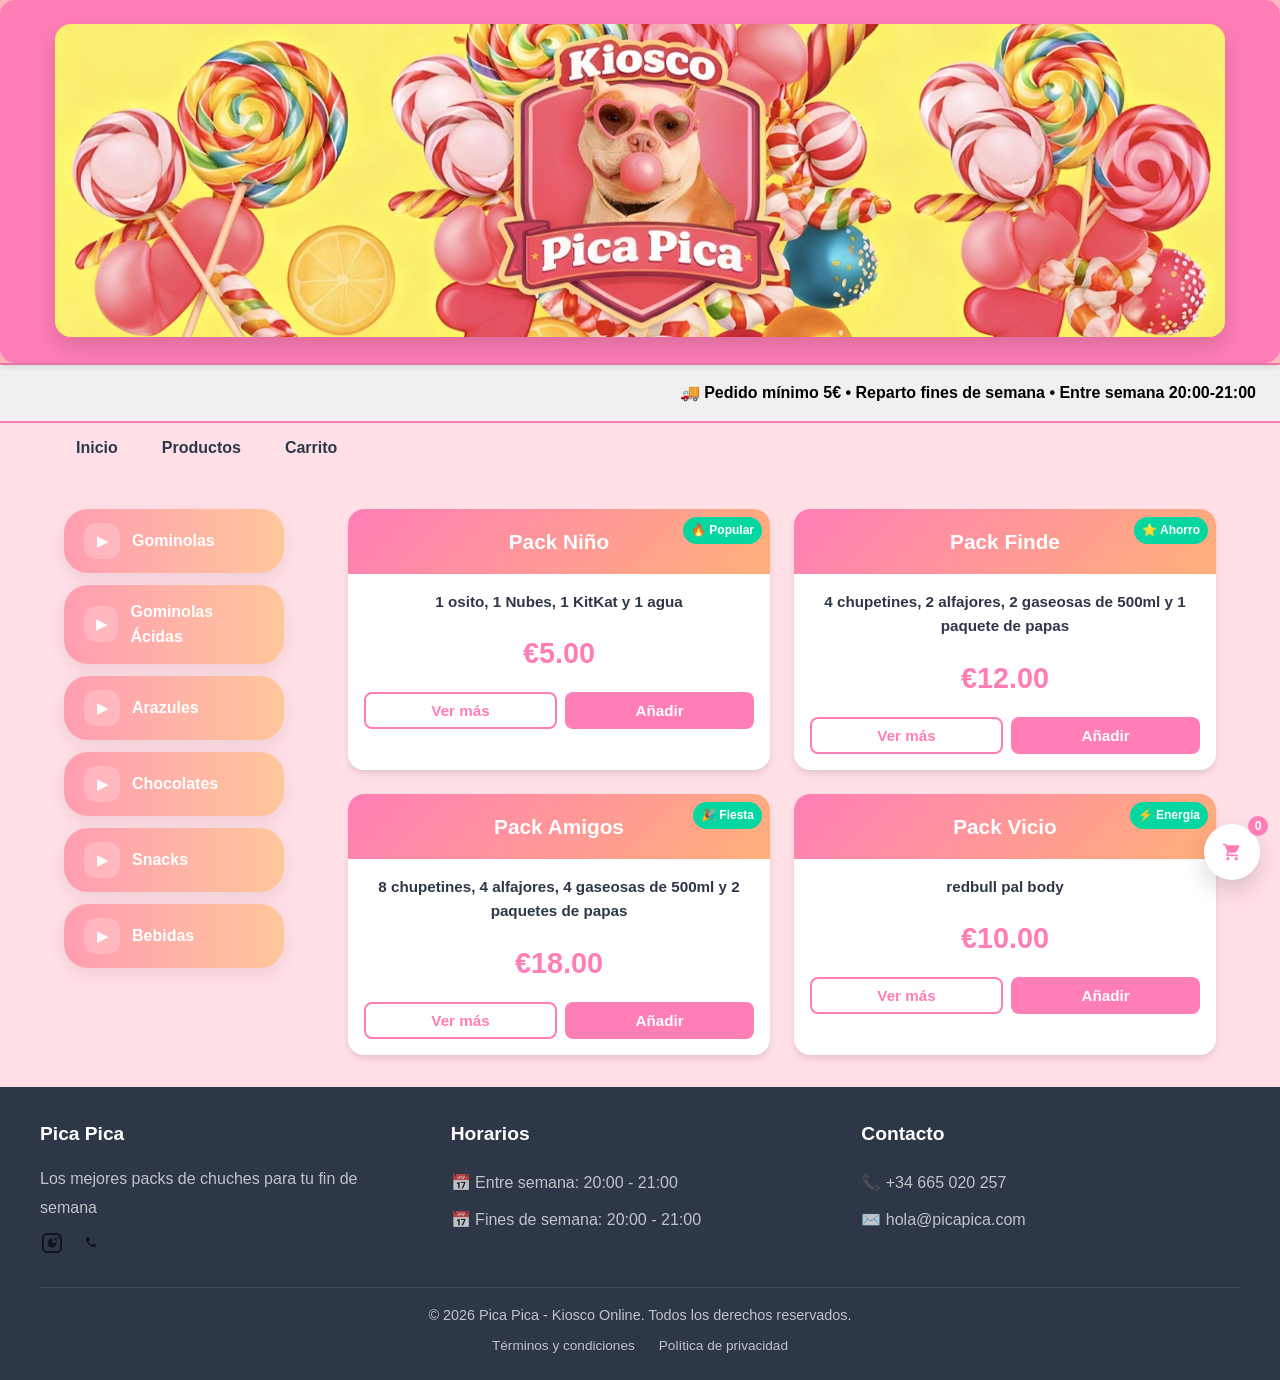
<file: index.html>
<!DOCTYPE html>
<html lang="es">
<head>
    <meta charset="UTF-8">
    <meta name="viewport" content="width=device-width, initial-scale=1.0">
    
    <!-- SEO Optimizado -->
    <title>Pica Pica - Packs Oferta | Compra por WhatsApp</title>
    <meta name="description" content="Kiosco online Pica Pica - Compra tus packs de chuches por WhatsApp. Entrega fines de semana.">
    <meta name="keywords" content="kiosco, packs, chuches, golosinas, delivery, WhatsApp, compra online">
    <meta name="author" content="Pica Pica">
    <meta name="robots" content="index, follow">
    
    <!-- Open Graph -->
    <meta property="og:title" content="Pica Pica - Packs Oferta">
    <meta property="og:description" content="Compra tus packs de chuches por WhatsApp">
    <meta property="og:type" content="website">
    <meta property="og:url" content="https://pica-pica.netlify.app/">
    
    <!-- Favicon -->
    <link rel="icon" type="image/svg+xml" href="img/favicon.svg">
    <link rel="apple-touch-icon" href="img/favicon.png">
    
    <!-- Preconnect -->
    <link rel="preconnect" href="https://images.unsplash.com">
    <link rel="preconnect" href="https://wa.me">
    
    <!-- Estilos -->
    <link rel="stylesheet" href="css/styles.css">
    <link rel="stylesheet" href="css/animations.css">
    
    <!-- Schema.org -->
    <script type="application/ld+json">
    {
        "@context": "https://schema.org",
        "@type": "Store",
        "name": "Pica Pica",
        "description": "Kiosco online de packs de chuches",
        "telephone": "+34 665 020 257",
        "priceRange": "$€",
        "address": {
        "@type": "PostalAddress",
        "addressCountry": "ES"
        },
        "openingHoursSpecification": {
        "@type": "OpeningHoursSpecification",
        "dayOfWeek": ["Saturday", "Sunday"],
        "opens": "10:00",
        "closes": "22:00"
        },
        "paymentAccepted": "Cash",
        "url": "kiosco-pica-pica.netlify.app/"
    }
    </script>
</head>
<body>
    <!-- NOTIFICATION CONTAINER -->
    <div id="notificationContainer" class="notification-container"></div>

    <!-- PRELOADER -->
    <div id="preloader" class="preloader">
        <div class="loader-spinner"></div>
        <p>Cargando Pica Pica...</p>
    </div>

    <!-- BOTÓN WHATSAPP FLOTANTE (ELIMINADO) -->

    <!-- HEADER CON BANNER -->
    <header class="header">
        <div class="banner-container">
            <img src="img/banner.jpg" alt="Pica Pica Banner" class="banner-image">
        </div>
    </header>

    <!-- BOTÓN DEL CARRITO FLOTANTE -->
    <button class="cart-btn" onclick="toggleCart()">
        <svg class="cart-icon" viewBox="0 0 24 24">
            <path fill="currentColor" d="M17,18C15.89,18 15,18.89 15,20A2,2 0 0,0 17,22A2,2 0 0,0 19,20C19,18.89 18.1,18 17,18M1,2V4H3L6.6,11.59L5.24,14.04C5.09,14.32 5,14.65 5,15A2,2 0 0,0 7,17H19V15H7.42A0.25,0.25 0 0,1 7.17,14.75C7.17,14.7 7.18,14.66 7.2,14.63L8.1,13H15.55C16.3,13 16.96,12.58 17.3,11.97L20.88,5.5C20.95,5.34 21,5.17 21,5A1,1 0 0,0 20,4H5.21L4.27,2M7,18C5.89,18 5,18.89 5,20A2,2 0 0,0 7,22A2,2 0 0,0 9,20C9,18.89 8.1,18 7,18Z" />
        </svg>
        <span class="cart-count" id="cartCount">0</span>
    </button>

    <!-- INFORMACIÓN IMPORTANTE -->
    <div class="info-banner">
        <p style="direction: rtl; font-weight: bold; color: black; margin: 0;"> Pedido mínimo 5€ • Reparto fines de semana • Entre semana 20:00‑21:00 🚚</p>
    </div>

    <!-- SECCIÓN DE PACKS -->
    <section class="section">
        <div class="section-header">
            <nav class="top-nav" aria-label="Principal">
                <ul>
                    <li><a href="#" class="nav-link">Inicio</a></li>
                    <li><a href="#packsProducts" class="nav-link">Productos</a></li>
                    <li><a href="#" class="nav-link" onclick="toggleCart(); return false;">Carrito</a></li>
                </ul>
            </nav>
        </div>

        <div class="section-content">
            <div class="category-filter">
                <ul class="category-list" id="categoryList">
                    <li class="category-item" data-cat="gominolas"><span class="category-icon">▶</span> Gominolas</li>
                    <li class="category-item" data-cat="gominolas-cidas"><span class="category-icon">▶</span> Gominolas Ácidas</li>
                    <li class="category-item" data-cat="arazules"><span class="category-icon">▶</span> Arazules</li>
                    <li class="category-item" data-cat="chocolates"><span class="category-icon">▶</span> Chocolates</li>
                    <li class="category-item" data-cat="snaks"><span class="category-icon">▶</span> Snacks</li>
                    <li class="category-item" data-cat="bebidas"><span class="category-icon">▶</span> Bebidas</li>
                </ul>
            </div>
        
            <div class="products-grid" id="packsProducts">
                <!-- Se cargará dinámicamente -->
            </div>
        </div>
    </section>

    <!-- MODAL CARRITO -->
    <div class="modal-overlay" id="modalOverlay" onclick="toggleCart()"></div>
    <div class="cart-modal" id="cartModal">
        <div class="cart-header">
            <h2>🛒 Tu Carrito</h2>
            <button class="close-btn" onclick="toggleCart()" aria-label="Cerrar carrito">
                <svg viewBox="0 0 24 24" width="24" height="24">
                    <path fill="currentColor" d="M19,6.41L17.59,5L12,10.59L6.41,5L5,6.41L10.59,12L5,17.59L6.41,19L12,13.41L17.59,19L19,17.59L13.41,12L19,6.41Z" />
                </svg>
            </button>
        </div>

        <div class="cart-body">
            <div class="cart-items" id="cartItems">
                <div class="empty-cart">
                    <svg class="empty-cart-icon" viewBox="0 0 24 24">
                        <path fill="currentColor" d="M17,18C15.89,18 15,18.89 15,20A2,2 0 0,0 17,22A2,2 0 0,0 19,20C19,18.89 18.1,18 17,18M1,2V4H3L6.6,11.59L5.24,14.04C5.09,14.32 5,14.65 5,15A2,2 0 0,0 7,17H19V15H7.42A0.25,0.25 0 0,1 7.17,14.75C7.17,14.7 7.18,14.66 7.2,14.63L8.1,13H15.55C16.3,13 16.96,12.58 17.3,11.97L20.88,5.5C20.95,5.34 21,5.17 21,5A1,1 0 0,0 20,4H5.21L4.27,2M7,18C5.89,18 5,18.89 5,20A2,2 0 0,0 7,22A2,2 0 0,0 9,20C9,18.89 8.1,18 7,18Z" />
                    </svg>
                    <p>Tu carrito está vacío</p>
                    <p class="empty-cart-text">¡Agrega packs para comenzar!</p>
                </div>
            </div>

            <div class="cart-summary">
                <div class="cart-row">
                    <span>Subtotal</span>
                    <span id="subtotalAmount">$0</span>
                </div>
                <div class="cart-row">
                    <span>Envío</span>
                    <span id="shippingAmount">Gratis</span>
                </div>
                <div class="cart-total">
                    <span><strong>Total</strong></span>
                    <span id="totalAmount"><strong>$0</strong></span>
                </div>
            </div>

            <div class="cart-minimum">
                <svg class="info-icon" viewBox="0 0 24 24">
                    <path fill="currentColor" d="M13,9H11V7H13M13,17H11V11H13M12,2A10,10 0 0,0 2,12A10,10 0 0,0 12,22A10,10 0 0,0 22,12A10,10 0 0,0 12,2Z" />
                </svg>
                <span>Pedido mínimo: <strong style="color: black; direction: rtl; display: inline-block;">$5</strong></span>
            </div>

            <button class="checkout-btn" id="checkoutBtn" onclick="window.checkout()">
                <img src="img/whatsapp.svg" alt="WhatsApp" class="checkout-icon">
                Comprar
            </button>

            <button class="clear-cart-btn" onclick="window.clearCart()">
                Vaciar carrito
            </button>
        </div>
    </div>

    <!-- FOOTER -->
    <footer class="footer">
        <div class="footer-content">
            <div class="footer-section">
                <h3>Pica Pica</h3>
                <p>Los mejores packs de chuches para tu fin de semana</p>
                <div class="social-links">
                    <a href="https://www.instagram.com/kioscopicapica/" aria-label="Instagram" target="_blank">
                        <img src="img/instagram.svg" alt="Instagram" class="social-icon">
                    </a>
                    <a href="https://wa.me/+34665020257" target="_blank" aria-label="WhatsApp">
                        <img src="img/whatsapp.svg" alt="WhatsApp" class="social-icon">
                    </a>
                </div>
            </div>

            <div class="footer-section">
                <h4>Horarios</h4>
                <ul>
                    <li> 📅 Entre semana: 20:00 - 21:00</li>
                    <li> 📅 Fines de semana: 20:00 - 21:00</li>
                </ul>
            </div>

            <div class="footer-section">
                <h4>Contacto</h4>
                <ul>
                    <li>📞 +34 665 020 257</li>
                    <li>✉️ hola@picapica.com</li>
                </ul>
            </div>
        </div>

        <div class="footer-bottom">
            <p>&copy; 2026 Pica Pica - Kiosco Online. Todos los derechos reservados.</p>
            <div class="footer-links">
                <a href="terminos-y-condiciones.html">Términos y condiciones</a>
                <a href="politica-privacidad.html">Política de privacidad</a>
            </div>
        </div>
    </footer>

    <!-- SCRIPTS -->
    <script src="js/config.js"></script>
    <script src="js/products.js"></script>
    <script src="js/cart.js"></script>
    <script src="js/whatsapp.js"></script>
    <script src="js/ui.js"></script>
</body>
</html>
</file>
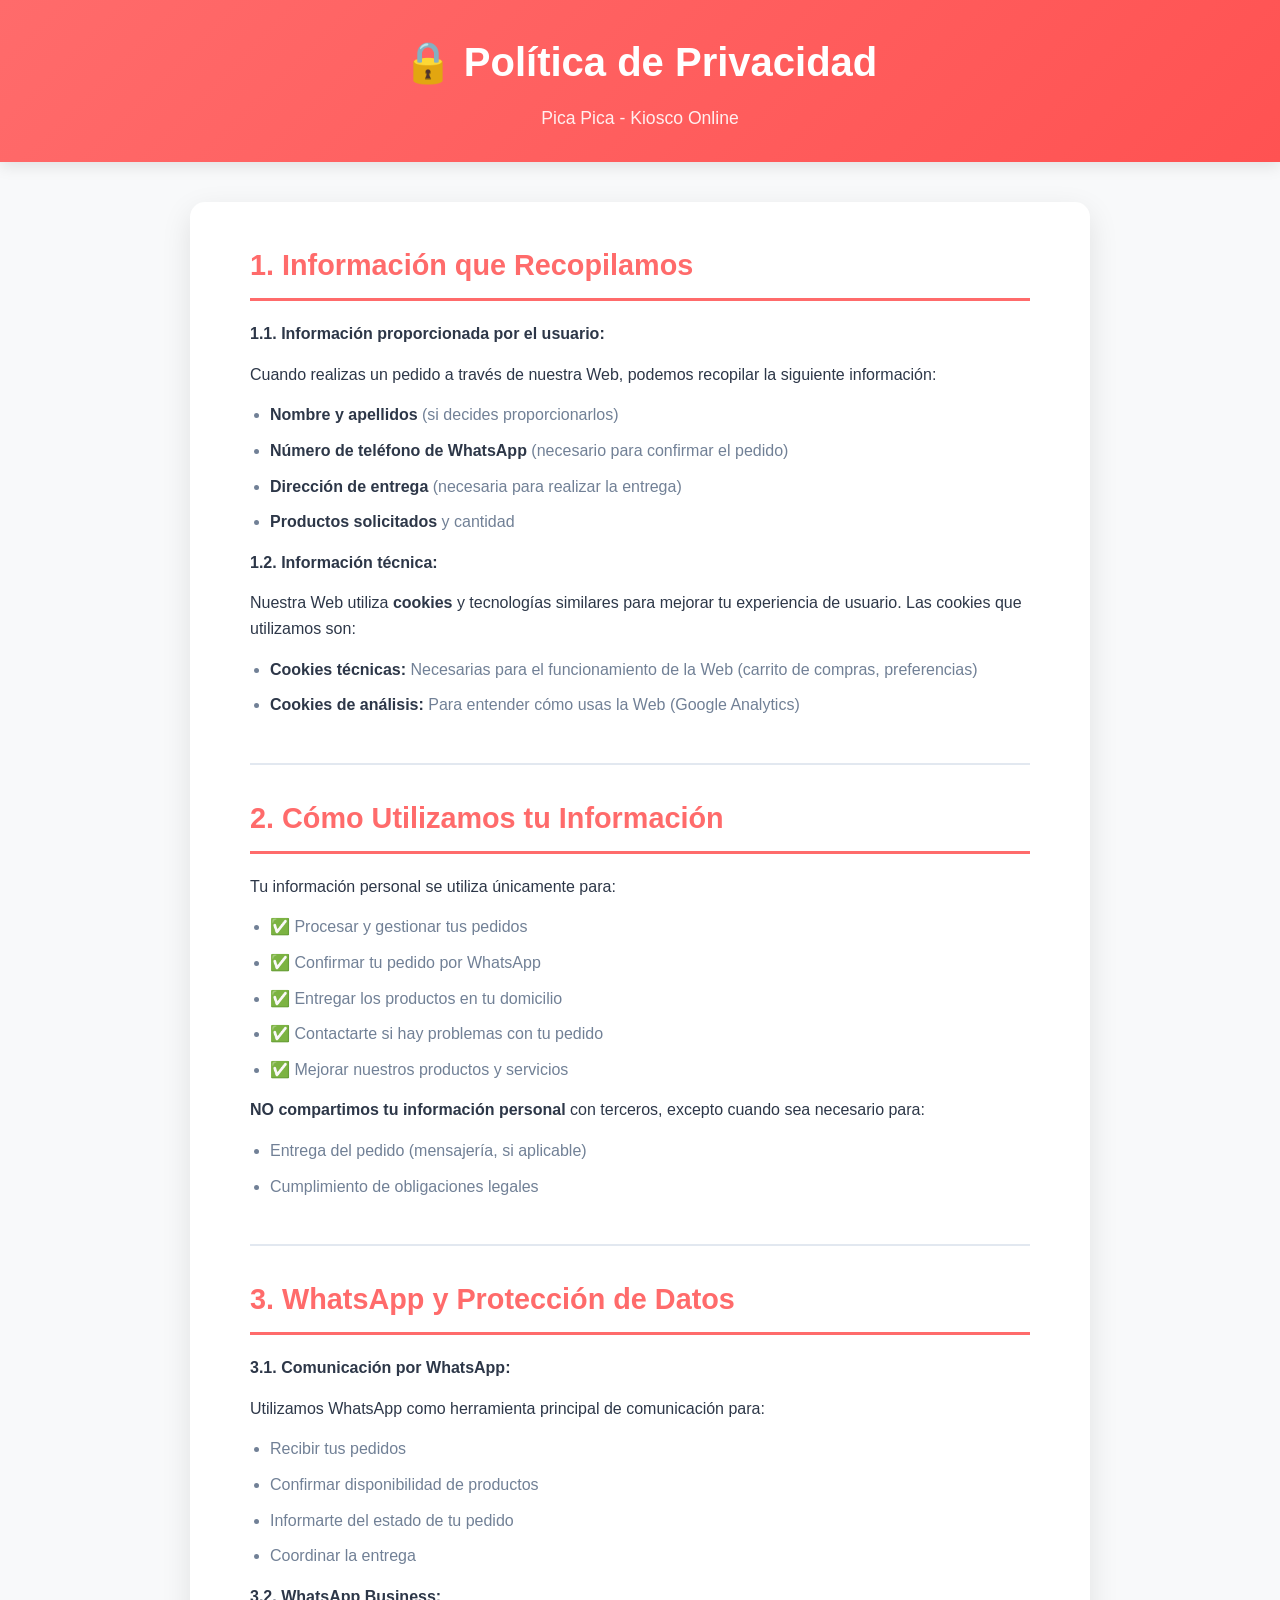
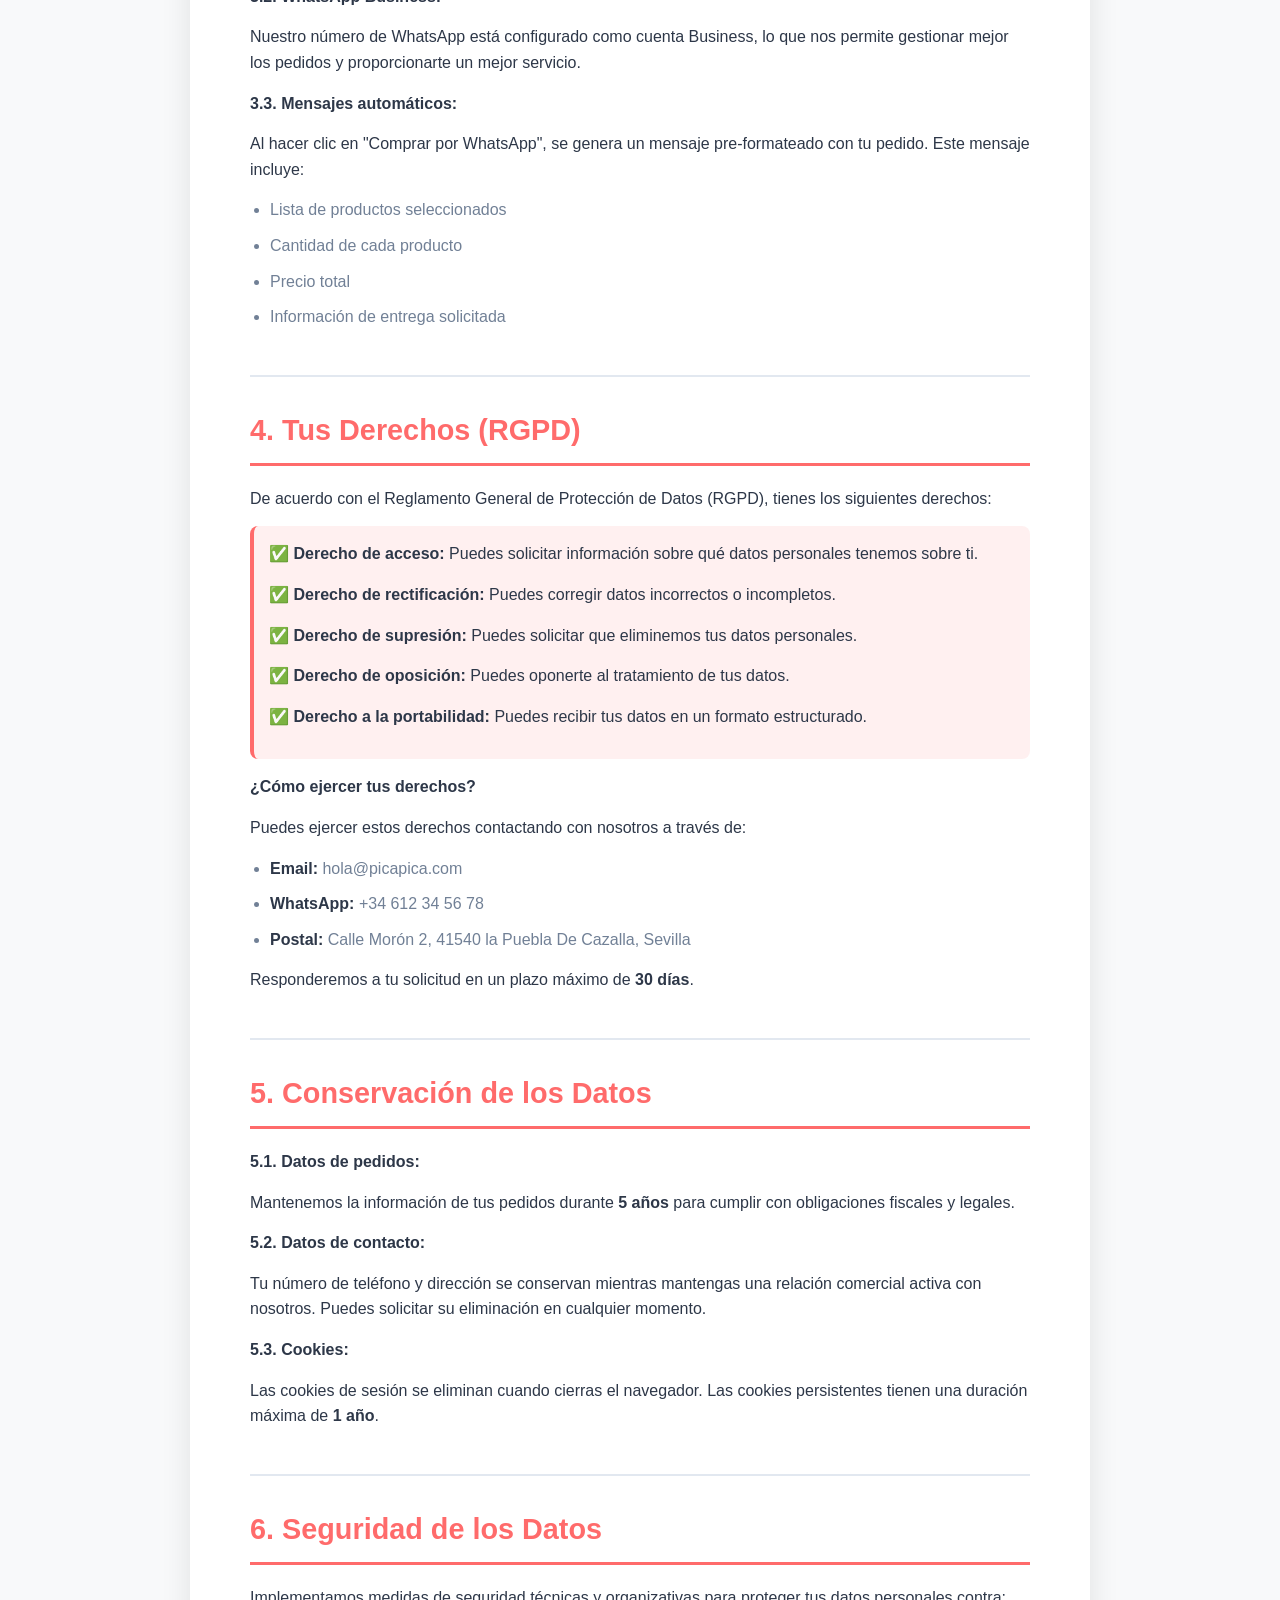
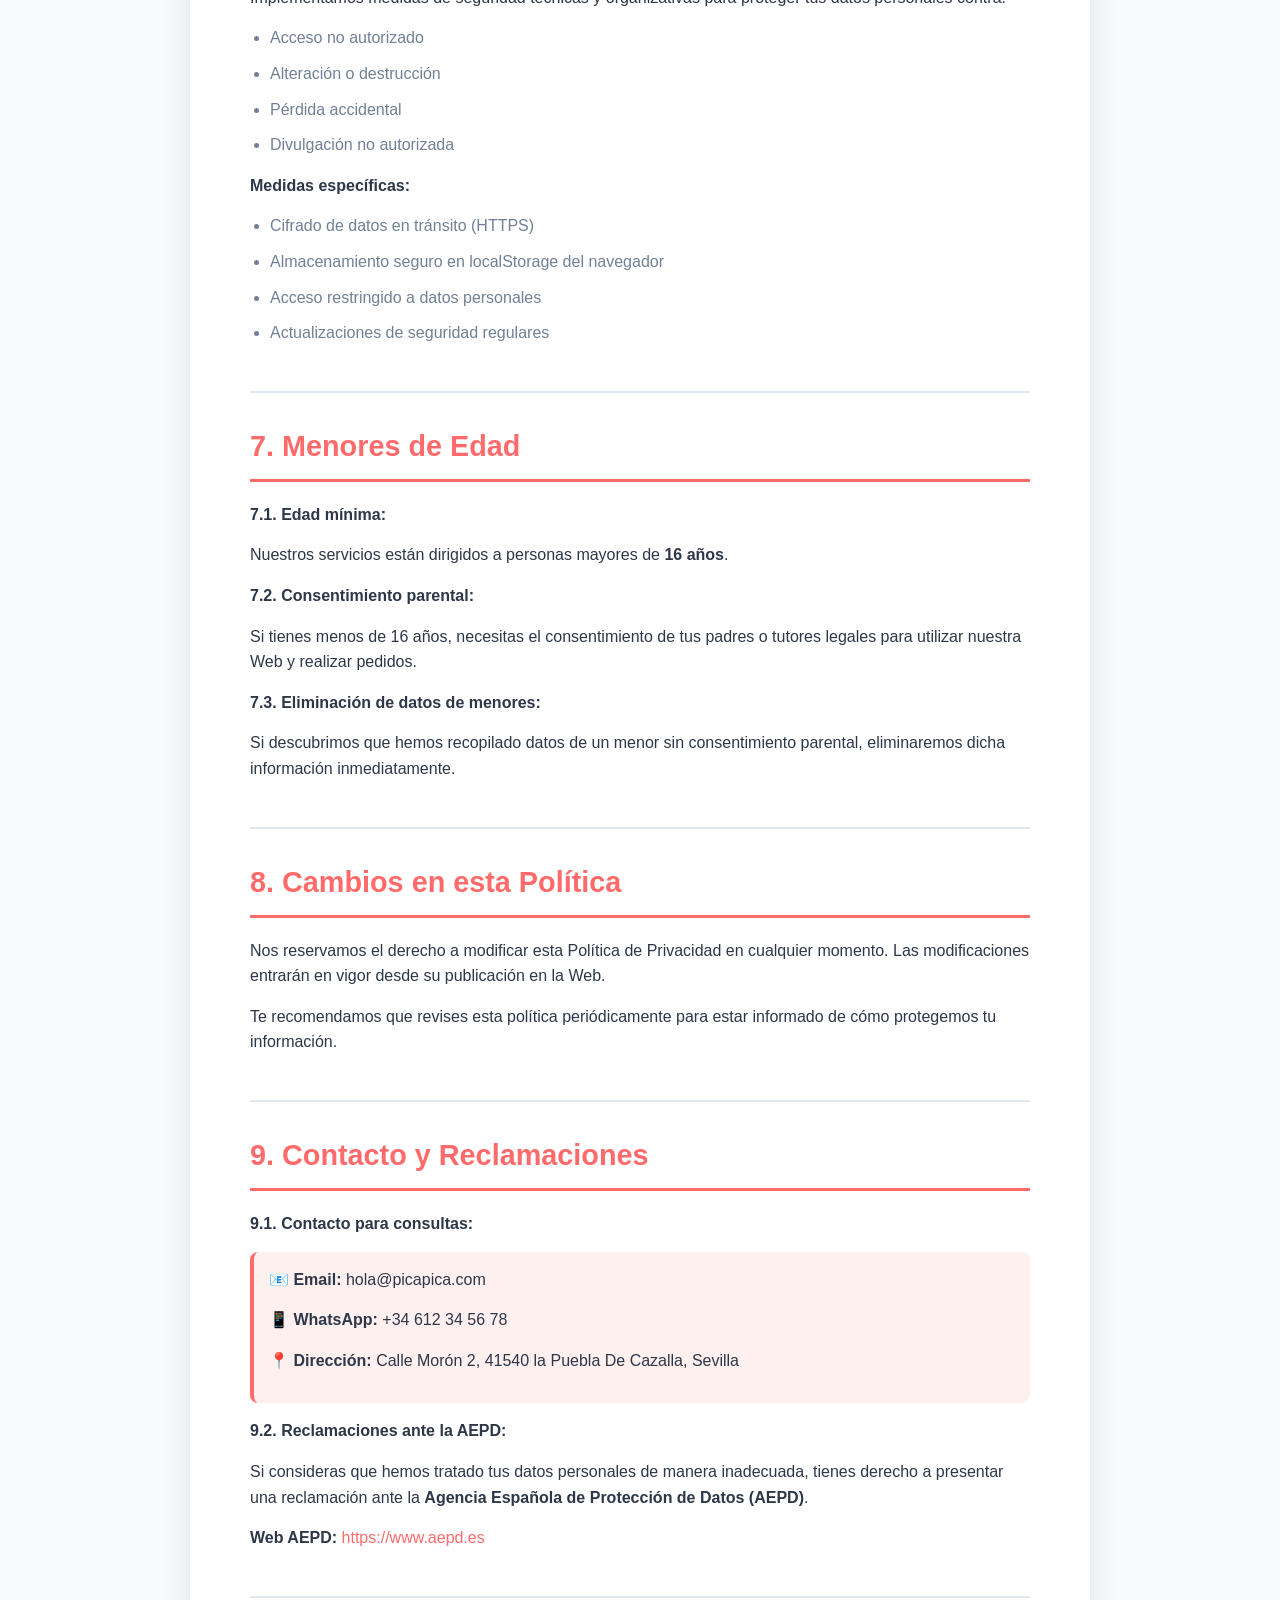
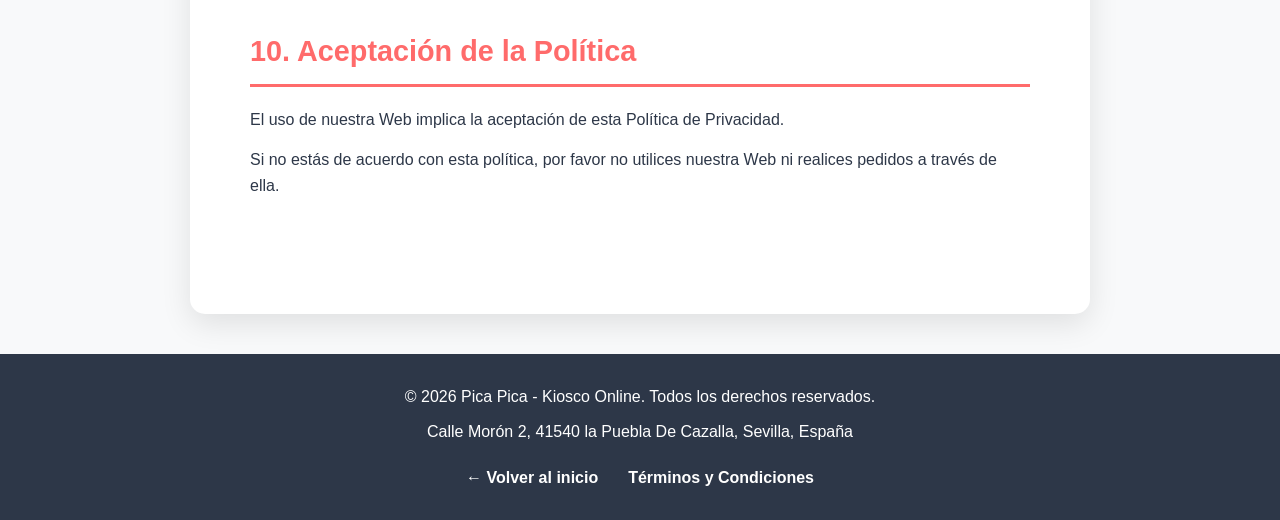
<file: politica-privacidad.html>
<!DOCTYPE html>
<html lang="es">
<head>
    <meta charset="UTF-8">
    <meta name="viewport" content="width=device-width, initial-scale=1.0">
    <title>Política de Privacidad - Pica Pica</title>
    <meta name="description" content="Política de privacidad del kiosco online Pica Pica">
    <link rel="icon" type="image/svg+xml" href="img/favicon.svg">
    <style>
        * {
            margin: 0;
            padding: 0;
            box-sizing: border-box;
            font-family: 'Segoe UI', 'Roboto', sans-serif;
        }

        :root {
            --primary: #FF6B6B;
            --primary-dark: #FF5252;
            --background: #F8F9FA;
            --text: #2D3748;
            --text-light: #718096;
            --border: #E2E8F0;
        }

        body {
            background-color: var(--background);
            color: var(--text);
            line-height: 1.6;
        }

        .header {
            background: linear-gradient(135deg, var(--primary) 0%, var(--primary-dark) 100%);
            color: white;
            padding: 30px 20px;
            text-align: center;
            box-shadow: 0 4px 15px rgba(0,0,0,0.1);
        }

        .header h1 {
            font-size: 2.5rem;
            margin-bottom: 10px;
        }

        .header p {
            opacity: 0.9;
            font-size: 1.1rem;
        }

        .container {
            max-width: 900px;
            margin: 40px auto;
            padding: 0 20px;
            background: white;
            border-radius: 15px;
            box-shadow: 0 10px 30px rgba(0,0,0,0.1);
        }

        .content {
            padding: 40px;
        }

        .section {
            margin-bottom: 30px;
            padding-bottom: 30px;
            border-bottom: 2px solid var(--border);
        }

        .section:last-child {
            border-bottom: none;
        }

        .section h2 {
            color: var(--primary);
            font-size: 1.8rem;
            margin-bottom: 20px;
            padding-bottom: 10px;
            border-bottom: 3px solid var(--primary);
        }

        .section p {
            margin-bottom: 15px;
            color: var(--text);
        }

        .section ul {
            margin-left: 20px;
            margin-bottom: 15px;
        }

        .section li {
            margin-bottom: 10px;
            color: var(--text-light);
        }

        .section strong {
            color: var(--text);
        }

        .highlight {
            background: rgba(255, 107, 107, 0.1);
            padding: 15px;
            border-radius: 8px;
            margin: 15px 0;
            border-left: 4px solid var(--primary);
        }

        .footer {
            text-align: center;
            padding: 30px 20px;
            background: var(--text);
            color: white;
            margin-top: 40px;
        }

        .footer p {
            margin-bottom: 10px;
        }

        .footer-links {
            display: flex;
            justify-content: center;
            gap: 30px;
            margin-top: 20px;
        }

        .footer-links a {
            color: white;
            text-decoration: none;
            font-weight: 600;
            transition: opacity 0.3s;
        }

        .footer-links a:hover {
            opacity: 0.7;
        }

        @media (max-width: 768px) {
            .header h1 {
                font-size: 1.8rem;
            }
            
            .content {
                padding: 25px;
            }
            
            .section h2 {
                font-size: 1.5rem;
            }
            
            .footer-links {
                flex-direction: column;
                gap: 15px;
            }
        }
    </style>
</head>
<body>
    <header class="header">
        <h1>🔒 Política de Privacidad</h1>
        <p>Pica Pica - Kiosco Online</p>
    </header>

    <div class="container">
        <div class="content">
            <div class="section">
                <h2>1. Información que Recopilamos</h2>
                <p><strong>1.1. Información proporcionada por el usuario:</strong></p>
                <p>Cuando realizas un pedido a través de nuestra Web, podemos recopilar la siguiente información:</p>
                <ul>
                    <li><strong>Nombre y apellidos</strong> (si decides proporcionarlos)</li>
                    <li><strong>Número de teléfono de WhatsApp</strong> (necesario para confirmar el pedido)</li>
                    <li><strong>Dirección de entrega</strong> (necesaria para realizar la entrega)</li>
                    <li><strong>Productos solicitados</strong> y cantidad</li>
                </ul>

                <p><strong>1.2. Información técnica:</strong></p>
                <p>Nuestra Web utiliza <strong>cookies</strong> y tecnologías similares para mejorar tu experiencia de usuario. Las cookies que utilizamos son:</p>
                <ul>
                    <li><strong>Cookies técnicas:</strong> Necesarias para el funcionamiento de la Web (carrito de compras, preferencias)</li>
                    <li><strong>Cookies de análisis:</strong> Para entender cómo usas la Web (Google Analytics)</li>
                </ul>
            </div>

            <div class="section">
                <h2>2. Cómo Utilizamos tu Información</h2>
                <p>Tu información personal se utiliza únicamente para:</p>
                <ul>
                    <li>✅ Procesar y gestionar tus pedidos</li>
                    <li>✅ Confirmar tu pedido por WhatsApp</li>
                    <li>✅ Entregar los productos en tu domicilio</li>
                    <li>✅ Contactarte si hay problemas con tu pedido</li>
                    <li>✅ Mejorar nuestros productos y servicios</li>
                </ul>

                <p><strong>NO compartimos tu información personal</strong> con terceros, excepto cuando sea necesario para:</p>
                <ul>
                    <li>Entrega del pedido (mensajería, si aplicable)</li>
                    <li>Cumplimiento de obligaciones legales</li>
                </ul>
            </div>

            <div class="section">
                <h2>3. WhatsApp y Protección de Datos</h2>
                <p><strong>3.1. Comunicación por WhatsApp:</strong></p>
                <p>Utilizamos WhatsApp como herramienta principal de comunicación para:</p>
                <ul>
                    <li>Recibir tus pedidos</li>
                    <li>Confirmar disponibilidad de productos</li>
                    <li>Informarte del estado de tu pedido</li>
                    <li>Coordinar la entrega</li>
                </ul>

                <p><strong>3.2. WhatsApp Business:</strong></p>
                <p>Nuestro número de WhatsApp está configurado como cuenta Business, lo que nos permite gestionar mejor los pedidos y proporcionarte un mejor servicio.</p>

                <p><strong>3.3. Mensajes automáticos:</strong></p>
                <p>Al hacer clic en "Comprar por WhatsApp", se genera un mensaje pre-formateado con tu pedido. Este mensaje incluye:</p>
                <ul>
                    <li>Lista de productos seleccionados</li>
                    <li>Cantidad de cada producto</li>
                    <li>Precio total</li>
                    <li>Información de entrega solicitada</li>
                </ul>
            </div>

            <div class="section">
                <h2>4. Tus Derechos (RGPD)</h2>
                <p>De acuerdo con el Reglamento General de Protección de Datos (RGPD), tienes los siguientes derechos:</p>
                
                <div class="highlight">
                    <p><strong>✅ Derecho de acceso:</strong> Puedes solicitar información sobre qué datos personales tenemos sobre ti.</p>
                    <p><strong>✅ Derecho de rectificación:</strong> Puedes corregir datos incorrectos o incompletos.</p>
                    <p><strong>✅ Derecho de supresión:</strong> Puedes solicitar que eliminemos tus datos personales.</p>
                    <p><strong>✅ Derecho de oposición:</strong> Puedes oponerte al tratamiento de tus datos.</p>
                    <p><strong>✅ Derecho a la portabilidad:</strong> Puedes recibir tus datos en un formato estructurado.</p>
                </div>

                <p><strong>¿Cómo ejercer tus derechos?</strong></p>
                <p>Puedes ejercer estos derechos contactando con nosotros a través de:</p>
                <ul>
                    <li><strong>Email:</strong> hola@picapica.com</li>
                    <li><strong>WhatsApp:</strong> +34 612 34 56 78</li>
                    <li><strong>Postal:</strong> Calle Morón 2, 41540 la Puebla De Cazalla, Sevilla</li>
                </ul>

                <p>Responderemos a tu solicitud en un plazo máximo de <strong>30 días</strong>.</p>
            </div>

            <div class="section">
                <h2>5. Conservación de los Datos</h2>
                <p><strong>5.1. Datos de pedidos:</strong></p>
                <p>Mantenemos la información de tus pedidos durante <strong>5 años</strong> para cumplir con obligaciones fiscales y legales.</p>

                <p><strong>5.2. Datos de contacto:</strong></p>
                <p>Tu número de teléfono y dirección se conservan mientras mantengas una relación comercial activa con nosotros. Puedes solicitar su eliminación en cualquier momento.</p>

                <p><strong>5.3. Cookies:</strong></p>
                <p>Las cookies de sesión se eliminan cuando cierras el navegador. Las cookies persistentes tienen una duración máxima de <strong>1 año</strong>.</p>
            </div>

            <div class="section">
                <h2>6. Seguridad de los Datos</h2>
                <p>Implementamos medidas de seguridad técnicas y organizativas para proteger tus datos personales contra:</p>
                <ul>
                    <li>Acceso no autorizado</li>
                    <li>Alteración o destrucción</li>
                    <li>Pérdida accidental</li>
                    <li>Divulgación no autorizada</li>
                </ul>

                <p><strong>Medidas específicas:</strong></p>
                <ul>
                    <li>Cifrado de datos en tránsito (HTTPS)</li>
                    <li>Almacenamiento seguro en localStorage del navegador</li>
                    <li>Acceso restringido a datos personales</li>
                    <li>Actualizaciones de seguridad regulares</li>
                </ul>
            </div>

            <div class="section">
                <h2>7. Menores de Edad</h2>
                <p><strong>7.1. Edad mínima:</strong></p>
                <p>Nuestros servicios están dirigidos a personas mayores de <strong>16 años</strong>.</p>

                <p><strong>7.2. Consentimiento parental:</strong></p>
                <p>Si tienes menos de 16 años, necesitas el consentimiento de tus padres o tutores legales para utilizar nuestra Web y realizar pedidos.</p>

                <p><strong>7.3. Eliminación de datos de menores:</strong></p>
                <p>Si descubrimos que hemos recopilado datos de un menor sin consentimiento parental, eliminaremos dicha información inmediatamente.</p>
            </div>

            <div class="section">
                <h2>8. Cambios en esta Política</h2>
                <p>Nos reservamos el derecho a modificar esta Política de Privacidad en cualquier momento. Las modificaciones entrarán en vigor desde su publicación en la Web.</p>
                <p>Te recomendamos que revises esta política periódicamente para estar informado de cómo protegemos tu información.</p>
            </div>

            <div class="section">
                <h2>9. Contacto y Reclamaciones</h2>
                <p><strong>9.1. Contacto para consultas:</strong></p>
                <div class="highlight">
                    <p><strong>📧 Email:</strong> hola@picapica.com</p>
                    <p><strong>📱 WhatsApp:</strong> +34 612 34 56 78</p>
                    <p><strong>📍 Dirección:</strong> Calle Morón 2, 41540 la Puebla De Cazalla, Sevilla</p>
                </div>

                <p><strong>9.2. Reclamaciones ante la AEPD:</strong></p>
                <p>Si consideras que hemos tratado tus datos personales de manera inadecuada, tienes derecho a presentar una reclamación ante la <strong>Agencia Española de Protección de Datos (AEPD)</strong>.</p>
                <p><strong>Web AEPD:</strong> <a href="https://www.aepd.es" target="_blank" style="color: var(--primary); text-decoration: none;">https://www.aepd.es</a></p>
            </div>

            <div class="section">
                <h2>10. Aceptación de la Política</h2>
                <p>El uso de nuestra Web implica la aceptación de esta Política de Privacidad.</p>
                <p>Si no estás de acuerdo con esta política, por favor no utilices nuestra Web ni realices pedidos a través de ella.</p>
            </div>
        </div>
    </div>

    <footer class="footer">
        <p>&copy; 2026 Pica Pica - Kiosco Online. Todos los derechos reservados.</p>
        <p>Calle Morón 2, 41540 la Puebla De Cazalla, Sevilla, España</p>
        <div class="footer-links">
            <a href="index.html">← Volver al inicio</a>
            <a href="terminos-y-condiciones.html">Términos y Condiciones</a>
        </div>
    </footer>
</body>
</html>
</file>
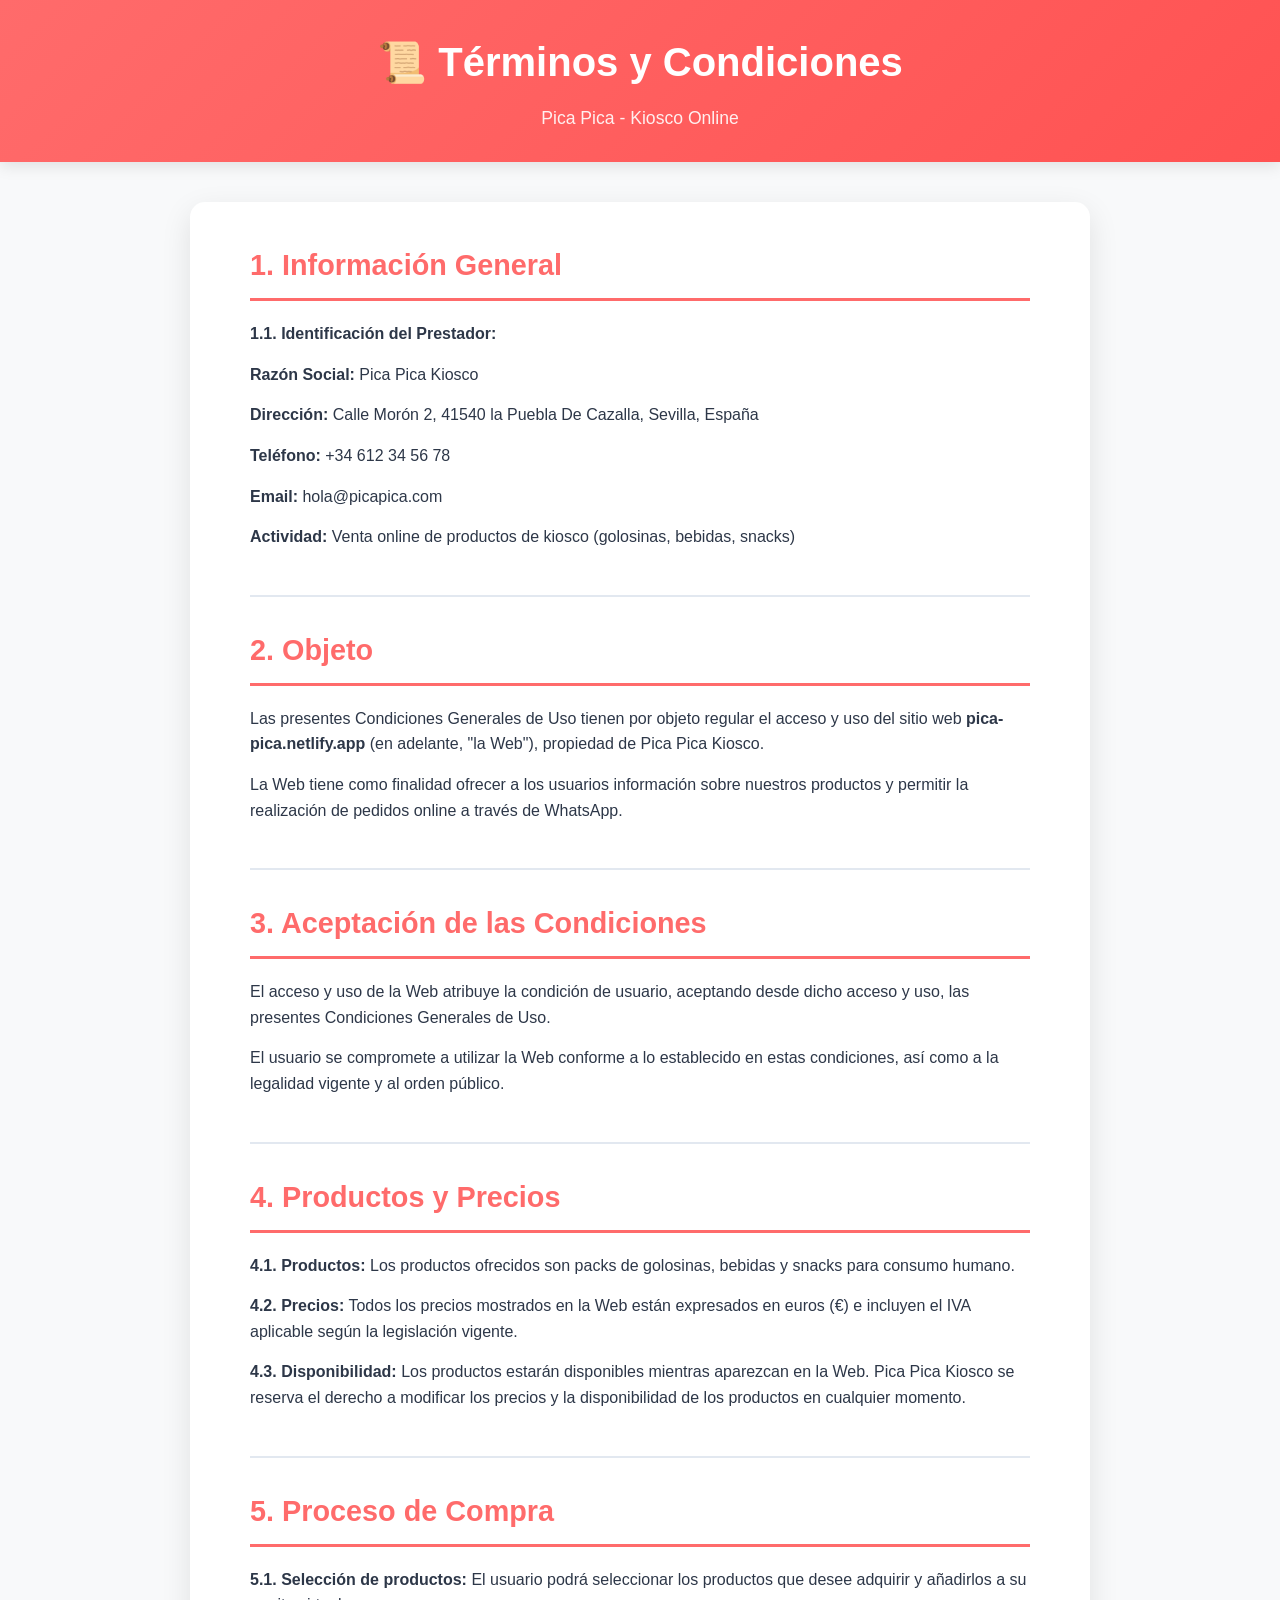
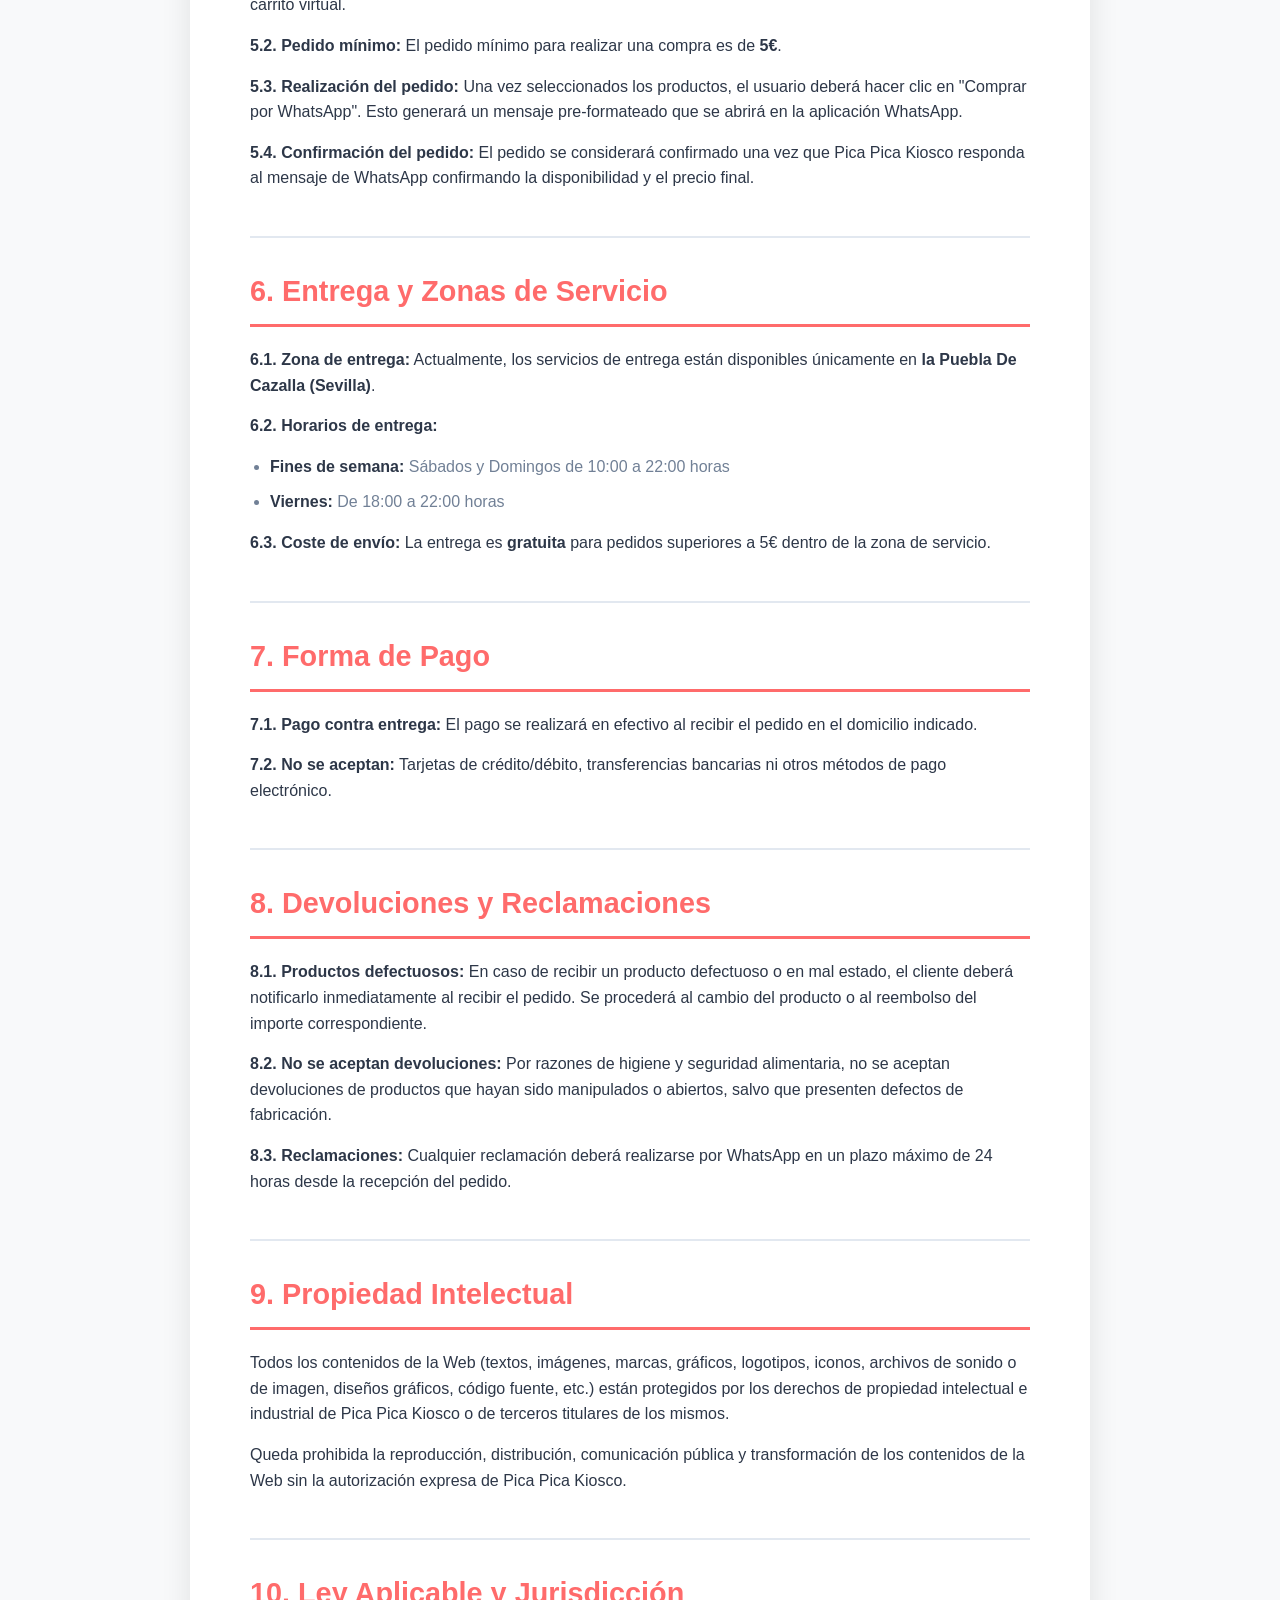
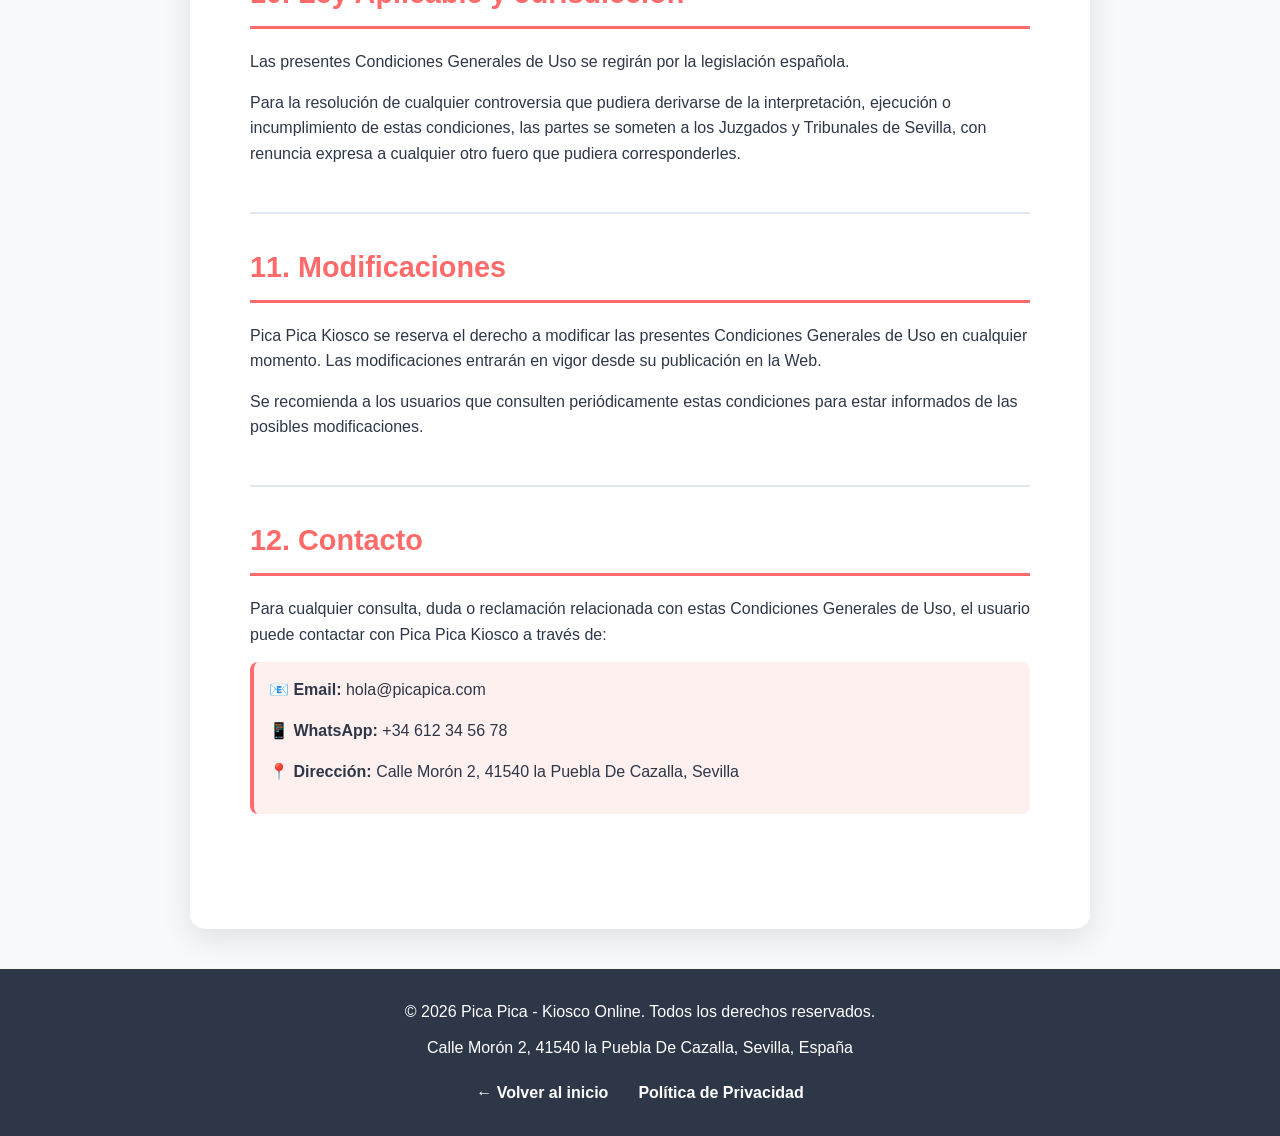
<file: terminos-y-condiciones.html>
<!DOCTYPE html>
<html lang="es">
<head>
    <meta charset="UTF-8">
    <meta name="viewport" content="width=device-width, initial-scale=1.0">
    <title>Términos y Condiciones - Pica Pica</title>
    <meta name="description" content="Términos y condiciones de uso del kiosco online Pica Pica">
    <link rel="icon" type="image/svg+xml" href="img/favicon.svg">
    <style>
        * {
            margin: 0;
            padding: 0;
            box-sizing: border-box;
            font-family: 'Segoe UI', 'Roboto', sans-serif;
        }

        :root {
            --primary: #FF6B6B;
            --primary-dark: #FF5252;
            --background: #F8F9FA;
            --text: #2D3748;
            --text-light: #718096;
            --border: #E2E8F0;
        }

        body {
            background-color: var(--background);
            color: var(--text);
            line-height: 1.6;
        }

        .header {
            background: linear-gradient(135deg, var(--primary) 0%, var(--primary-dark) 100%);
            color: white;
            padding: 30px 20px;
            text-align: center;
            box-shadow: 0 4px 15px rgba(0,0,0,0.1);
        }

        .header h1 {
            font-size: 2.5rem;
            margin-bottom: 10px;
        }

        .header p {
            opacity: 0.9;
            font-size: 1.1rem;
        }

        .container {
            max-width: 900px;
            margin: 40px auto;
            padding: 0 20px;
            background: white;
            border-radius: 15px;
            box-shadow: 0 10px 30px rgba(0,0,0,0.1);
        }

        .content {
            padding: 40px;
        }

        .section {
            margin-bottom: 30px;
            padding-bottom: 30px;
            border-bottom: 2px solid var(--border);
        }

        .section:last-child {
            border-bottom: none;
        }

        .section h2 {
            color: var(--primary);
            font-size: 1.8rem;
            margin-bottom: 20px;
            padding-bottom: 10px;
            border-bottom: 3px solid var(--primary);
        }

        .section p {
            margin-bottom: 15px;
            color: var(--text);
        }

        .section ul {
            margin-left: 20px;
            margin-bottom: 15px;
        }

        .section li {
            margin-bottom: 10px;
            color: var(--text-light);
        }

        .section strong {
            color: var(--text);
        }

        .highlight {
            background: rgba(255, 107, 107, 0.1);
            padding: 15px;
            border-radius: 8px;
            margin: 15px 0;
            border-left: 4px solid var(--primary);
        }

        .footer {
            text-align: center;
            padding: 30px 20px;
            background: var(--text);
            color: white;
            margin-top: 40px;
        }

        .footer p {
            margin-bottom: 10px;
        }

        .footer-links {
            display: flex;
            justify-content: center;
            gap: 30px;
            margin-top: 20px;
        }

        .footer-links a {
            color: white;
            text-decoration: none;
            font-weight: 600;
            transition: opacity 0.3s;
        }

        .footer-links a:hover {
            opacity: 0.7;
        }

        @media (max-width: 768px) {
            .header h1 {
                font-size: 1.8rem;
            }
            
            .content {
                padding: 25px;
            }
            
            .section h2 {
                font-size: 1.5rem;
            }
            
            .footer-links {
                flex-direction: column;
                gap: 15px;
            }
        }
    </style>
</head>
<body>
    <header class="header">
        <h1>📜 Términos y Condiciones</h1>
        <p>Pica Pica - Kiosco Online</p>
    </header>

    <div class="container">
        <div class="content">
            <div class="section">
                <h2>1. Información General</h2>
                <p><strong>1.1. Identificación del Prestador:</strong></p>
                <p><strong>Razón Social:</strong> Pica Pica Kiosco</p>
                <p><strong>Dirección:</strong> Calle Morón 2, 41540 la Puebla De Cazalla, Sevilla, España</p>
                <p><strong>Teléfono:</strong> +34 612 34 56 78</p>
                <p><strong>Email:</strong> hola@picapica.com</p>
                <p><strong>Actividad:</strong> Venta online de productos de kiosco (golosinas, bebidas, snacks)</p>
            </div>

            <div class="section">
                <h2>2. Objeto</h2>
                <p>Las presentes Condiciones Generales de Uso tienen por objeto regular el acceso y uso del sitio web <strong>pica-pica.netlify.app</strong> (en adelante, "la Web"), propiedad de Pica Pica Kiosco.</p>
                <p>La Web tiene como finalidad ofrecer a los usuarios información sobre nuestros productos y permitir la realización de pedidos online a través de WhatsApp.</p>
            </div>

            <div class="section">
                <h2>3. Aceptación de las Condiciones</h2>
                <p>El acceso y uso de la Web atribuye la condición de usuario, aceptando desde dicho acceso y uso, las presentes Condiciones Generales de Uso.</p>
                <p>El usuario se compromete a utilizar la Web conforme a lo establecido en estas condiciones, así como a la legalidad vigente y al orden público.</p>
            </div>

            <div class="section">
                <h2>4. Productos y Precios</h2>
                <p><strong>4.1. Productos:</strong> Los productos ofrecidos son packs de golosinas, bebidas y snacks para consumo humano.</p>
                <p><strong>4.2. Precios:</strong> Todos los precios mostrados en la Web están expresados en euros (€) e incluyen el IVA aplicable según la legislación vigente.</p>
                <p><strong>4.3. Disponibilidad:</strong> Los productos estarán disponibles mientras aparezcan en la Web. Pica Pica Kiosco se reserva el derecho a modificar los precios y la disponibilidad de los productos en cualquier momento.</p>
            </div>

            <div class="section">
                <h2>5. Proceso de Compra</h2>
                <p><strong>5.1. Selección de productos:</strong> El usuario podrá seleccionar los productos que desee adquirir y añadirlos a su carrito virtual.</p>
                <p><strong>5.2. Pedido mínimo:</strong> El pedido mínimo para realizar una compra es de <strong>5€</strong>.</p>
                <p><strong>5.3. Realización del pedido:</strong> Una vez seleccionados los productos, el usuario deberá hacer clic en "Comprar por WhatsApp". Esto generará un mensaje pre-formateado que se abrirá en la aplicación WhatsApp.</p>
                <p><strong>5.4. Confirmación del pedido:</strong> El pedido se considerará confirmado una vez que Pica Pica Kiosco responda al mensaje de WhatsApp confirmando la disponibilidad y el precio final.</p>
            </div>

            <div class="section">
                <h2>6. Entrega y Zonas de Servicio</h2>
                <p><strong>6.1. Zona de entrega:</strong> Actualmente, los servicios de entrega están disponibles únicamente en <strong>la Puebla De Cazalla (Sevilla)</strong>.</p>
                <p><strong>6.2. Horarios de entrega:</strong></p>
                <ul>
                    <li><strong>Fines de semana:</strong> Sábados y Domingos de 10:00 a 22:00 horas</li>
                    <li><strong>Viernes:</strong> De 18:00 a 22:00 horas</li>
                </ul>
                <p><strong>6.3. Coste de envío:</strong> La entrega es <strong>gratuita</strong> para pedidos superiores a 5€ dentro de la zona de servicio.</p>
            </div>

            <div class="section">
                <h2>7. Forma de Pago</h2>
                <p><strong>7.1. Pago contra entrega:</strong> El pago se realizará en efectivo al recibir el pedido en el domicilio indicado.</p>
                <p><strong>7.2. No se aceptan:</strong> Tarjetas de crédito/débito, transferencias bancarias ni otros métodos de pago electrónico.</p>
            </div>

            <div class="section">
                <h2>8. Devoluciones y Reclamaciones</h2>
                <p><strong>8.1. Productos defectuosos:</strong> En caso de recibir un producto defectuoso o en mal estado, el cliente deberá notificarlo inmediatamente al recibir el pedido. Se procederá al cambio del producto o al reembolso del importe correspondiente.</p>
                <p><strong>8.2. No se aceptan devoluciones:</strong> Por razones de higiene y seguridad alimentaria, no se aceptan devoluciones de productos que hayan sido manipulados o abiertos, salvo que presenten defectos de fabricación.</p>
                <p><strong>8.3. Reclamaciones:</strong> Cualquier reclamación deberá realizarse por WhatsApp en un plazo máximo de 24 horas desde la recepción del pedido.</p>
            </div>

            <div class="section">
                <h2>9. Propiedad Intelectual</h2>
                <p>Todos los contenidos de la Web (textos, imágenes, marcas, gráficos, logotipos, iconos, archivos de sonido o de imagen, diseños gráficos, código fuente, etc.) están protegidos por los derechos de propiedad intelectual e industrial de Pica Pica Kiosco o de terceros titulares de los mismos.</p>
                <p>Queda prohibida la reproducción, distribución, comunicación pública y transformación de los contenidos de la Web sin la autorización expresa de Pica Pica Kiosco.</p>
            </div>

            <div class="section">
                <h2>10. Ley Aplicable y Jurisdicción</h2>
                <p>Las presentes Condiciones Generales de Uso se regirán por la legislación española.</p>
                <p>Para la resolución de cualquier controversia que pudiera derivarse de la interpretación, ejecución o incumplimiento de estas condiciones, las partes se someten a los Juzgados y Tribunales de Sevilla, con renuncia expresa a cualquier otro fuero que pudiera corresponderles.</p>
            </div>

            <div class="section">
                <h2>11. Modificaciones</h2>
                <p>Pica Pica Kiosco se reserva el derecho a modificar las presentes Condiciones Generales de Uso en cualquier momento. Las modificaciones entrarán en vigor desde su publicación en la Web.</p>
                <p>Se recomienda a los usuarios que consulten periódicamente estas condiciones para estar informados de las posibles modificaciones.</p>
            </div>

            <div class="section">
                <h2>12. Contacto</h2>
                <p>Para cualquier consulta, duda o reclamación relacionada con estas Condiciones Generales de Uso, el usuario puede contactar con Pica Pica Kiosco a través de:</p>
                <div class="highlight">
                    <p><strong>📧 Email:</strong> hola@picapica.com</p>
                    <p><strong>📱 WhatsApp:</strong> +34 612 34 56 78</p>
                    <p><strong>📍 Dirección:</strong> Calle Morón 2, 41540 la Puebla De Cazalla, Sevilla</p>
                </div>
            </div>
        </div>
    </div>

    <footer class="footer">
        <p>&copy; 2026 Pica Pica - Kiosco Online. Todos los derechos reservados.</p>
        <p>Calle Morón 2, 41540 la Puebla De Cazalla, Sevilla, España</p>
        <div class="footer-links">
            <a href="index.html">← Volver al inicio</a>
            <a href="politica-privacidad.html">Política de Privacidad</a>
        </div>
    </footer>
</body>
</html>
</file>
<file: css/styles.css>
/* ============================================
   VARIABLES CSS - Sistema de diseño
   ============================================ */
:root {
    --primary: #FF7EB6;           /* Color principal (nuevo - rosa) */
    --primary-dark: #FFB07A;      /* Color principal oscuro (nuevo - durazno) */
    --secondary: #FFD166;         /* Color secundario */
    --accent: #06D6A0;            /* Color acento */
    --background: #F8F9FA;        /* Fondo */
    --text: #2D3748;              /* Texto */
    --surface: #FFFFFF;           /* Superficie */
    --border: #E0E0E0;            /* Borde */
    --success: #4CAF50;           /* Éxito */
    --error: #F44336;             /* Error */
    --warning: #FF9800;           /* Advertencia */

    /* Tipografía */
    --font-main: 'Segoe UI', 'Roboto', -apple-system, BlinkMacSystemFont, sans-serif;
    
    /* Sombras */
    --shadow-sm: 0 1px 3px rgba(0,0,0,0.1);
    --shadow-md: 0 4px 6px rgba(0,0,0,0.1);
    --shadow-lg: 0 10px 25px rgba(0,0,0,0.15);
    --shadow-xl: 0 20px 50px rgba(0,0,0,0.2);
    
    /* Espaciados */
    --spacing-xs: 4px;
    --spacing-sm: 8px;
    --spacing-md: 16px;
    --spacing-lg: 24px;
    --spacing-xl: 32px;
    
    /* Border radius */
    --radius-sm: 4px;
    --radius-md: 8px;
    --radius-lg: 16px;
    --radius-xl: 24px;
    --radius-full: 9999px;
    
    /* Transiciones */
    --transition-fast: 0.2s ease;
    --transition-normal: 0.3s ease;
    --transition-slow: 0.5s ease;
}

/* ============================================
   ESTILOS GLOBALES
   ============================================ */
* {
    margin: 0;
    padding: 0;
    box-sizing: border-box;
}

html {
    scroll-behavior: smooth;
}
/* ... (el resto del código CSS) ... */

/* ============================================
    BANNER - ESTILO DESTACADO
   ============================================ */
.banner-container {
    background: white;
    padding: 10px 0;
    text-align: center;
    border-bottom: 2px solid var(--primary);
}

.banner-image {
    width: 95%;
    max-width: 1200px;
    height: auto;
    display: block;
    margin: 0 auto;
    border-radius: 8px;
    box-shadow: 0 5px 15px rgba(0,0,0,0.1);
    transition: transform 0.3s ease;
}

.banner-image:hover {
    transform: scale(1.02);
}

body {
    font-family: var(--font-main);
    background-color: #FFE0E6;
    color: var(--text);
    line-height: 1.6;
    overflow-x: hidden;
}

/* ============================================
    PRELOADER
   ============================================ */
.preloader {
    position: fixed;
    top: 0;
    left: 0;
    right: 0;
    bottom: 0;
    background: linear-gradient(135deg, var(--primary) 0%, var(--primary-dark) 100%);
    display: flex;
    flex-direction: column;
    align-items: center;
    justify-content: center;
    z-index: 9999;
    transition: opacity var(--transition-slow), visibility var(--transition-slow);
}

.preloader.hidden {
    opacity: 0;
    visibility: hidden;
}

.loader-spinner {
    width: 60px;
    height: 60px;
    border: 4px solid rgba(255, 255, 255, 0.3);
    border-top-color: white;
    border-radius: 50%;
    animation: spin 1s linear infinite;
    margin-bottom: var(--spacing-lg);
}

@keyframes spin {
    to { transform: rotate(360deg); }
}

/* ============================================
   WHATSAPP FLOTANTE
   ============================================ */
.whatsapp-float {
    position: fixed;
    bottom: 130px;
    right: 20px;
    background: #25D366;
    color: rgb(175, 37, 37);
    padding: var(--spacing-md) var(--spacing-lg);
    border-radius: var(--radius-full);
    box-shadow: var(--shadow-lg);
    display: flex;
    align-items: center;
    gap: var(--spacing-sm);
    text-decoration: none;
    z-index: 100;
    transition: all var(--transition-normal);
    font-weight: 600;
}

.whatsapp-float:hover {
    transform: translateY(-3px);
    box-shadow: var(--shadow-xl);
    background: #128C7E;
}

.whatsapp-icon {
    width: 24px;
    height: 24px;
}

.whatsapp-text {
    display: none;
}

@media (min-width: 768px) {
    .whatsapp-float {
        padding: var(--spacing-md) var(--spacing-xl);
    }
    .whatsapp-text {
        display: inline;
    }
}

/* ============================================
   HEADER
   ============================================ */
.header {
    background: linear-gradient(135deg, #FFB3BA 0%, #FFC0CB 100%);
    color: white;
    box-shadow: var(--shadow-md);
    position: relative;
    z-index: 100;
}

.cart-btn {
    position: fixed;
    bottom: 20px;
    right: 20px;
    background: white;
    color: var(--primary);
    border: none;
    padding: var(--spacing-md);
    border-radius: var(--radius-full);
    cursor: pointer;
    display: flex;
    align-items: center;
    justify-content: center;
    font-weight: 600;
    transition: all var(--transition-fast);
    box-shadow: var(--shadow-lg);
    z-index: 101;
    width: 56px;
    height: 56px;
}

.cart-btn:hover {
    transform: scale(1.1);
    box-shadow: var(--shadow-xl);
}

.cart-count {
    position: absolute;
    top: -8px;
    right: -8px;
    background: var(--primary);
    color: white;
    width: 20px;
    height: 20px;
    border-radius: 50%;
    display: flex;
    align-items: center;
    justify-content: center;
    font-size: 0.75rem;
    font-weight: bold;
}

.cart-icon {
    width: 20px;
    height: 20px;
}

/* ============================================
   BANNER PRINCIPAL
   ============================================ */
.banner-container {
    width: 100%;
    display: flex;
    justify-content: center;
    align-items: center;
    padding: var(--spacing-lg);
    background: var(--primary);
    overflow: hidden;
    border-radius: 15px;
}

.banner-image {
    max-width: 100%;
    height: auto;
    border-radius: var(--radius-lg);
    box-shadow: var(--shadow-lg);
    object-fit: cover;
    transition: transform var(--transition-normal);
}

/* Top navigation under banner */
.section-header {
    position: relative;
    padding: 0.5rem 0 1.5rem 0;
}

.top-nav {
    display: flex;
    justify-content: center;
    margin-top: 0.25rem;
}

.top-nav ul {
    list-style: none;
    display: flex;
    gap: 1.25rem;
    padding: 0;
    margin: 0;
}

.top-nav .nav-link {
    text-decoration: none;
    color: var(--text-dark);
    font-weight: 700;
    padding: 0.5rem 0.75rem;
    border-radius: 999px;
    transition: background-color .15s ease;
}

.top-nav .nav-link:hover {
    background: rgba(0,0,0,0.05);
}

/* Category dropdown positioned slightly left of center */
/* Section content - flex layout for categories + products side by side */
.section-content {
    display: flex;
    gap: 24px;
    align-items: flex-start;
}

.category-filter {
    flex-shrink: 0;
    width: 260px;
}

.category-list {
    display: flex;
    flex-direction: column;
    gap: 12px;
    margin: 0;
    padding: 0;
}

.category-item {
    list-style: none;
    display: flex;
    align-items: center;
    gap: 12px;
    background: linear-gradient(90deg, #ff9db2 0%, #ffc79a 100%);
    color: #fff;
    padding: 14px 20px;
    border-radius: 24px;
    box-shadow: 0 6px 18px rgba(0,0,0,0.08);
    font-weight: 800;
    cursor: pointer;
    width: 220px;
}

.category-item .category-icon {
    display: inline-flex;
    align-items: center;
    justify-content: center;
    background: rgba(255,255,255,0.2);
    color: rgba(255,255,255,0.95);
    width: 36px;
    height: 36px;
    border-radius: 12px;
    font-size: 14px;
}

.category-item:hover {
    transform: translateX(6px);
}

@media (max-width: 768px) {
    .category-filter { left: 1%; top: 58%; }
    .category-item { width: calc(100% - 48px); }
}

.sr-only { position: absolute; width: 1px; height: 1px; padding: 0; margin: -1px; overflow: hidden; clip: rect(0,0,0,0); white-space: nowrap; border: 0; }

.banner-image:hover {
    transform: scale(1.02);
}

/* ============================================
   BANNER DE INFORMACIÓN
   ============================================ */
.info-banner {
    background: #f0f0f0;
    padding: var(--spacing-md) var(--spacing-lg);
    border-top: 2px solid var(--primary);
    border-bottom: 2px solid var(--primary);
    overflow: hidden;
}

.info-banner p {
    font-size: 1rem;
    line-height: 1.5;
    margin: 0;
    animation: scroll-left 15s linear infinite;
    white-space: nowrap;
}

@keyframes scroll-left {
    0% {
        transform: translateX(100%);
    }
    100% {
        transform: translateX(-100%);
    }
}

/* ============================================
   BANNER DE ENTREGA
   ============================================ */
.delivery-banner {
    background: white;
    padding: var(--spacing-sm) var(--spacing-lg);
    display: flex;
    justify-content: space-between;
    align-items: center;
    flex-wrap: wrap;
    gap: var(--spacing-md);
    border-bottom: 2px solid var(--primary);
}

.delivery-info {
    display: flex;
    align-items: center;
    gap: var(--spacing-sm);
    font-weight: 500;
    color: var(--text);
}

.delivery-icon {
    font-size: 1.5rem;
}

.location-btn {
    background: var(--primary);
    color: white;
    border: none;
    padding: var(--spacing-xs) var(--spacing-md);
    border-radius: var(--radius-full);
    cursor: pointer;
    font-weight: 600;
    transition: all var(--transition-fast);
}

.location-btn:hover {
    background: var(--primary-dark);
    transform: translateY(-2px);
}

/* ============================================
   BANNER PROMOCIONAL
   ============================================ */
.promo-banner {
    background: linear-gradient(135deg, var(--accent) 0%, #04A68C 100%);
    color: white;
    padding: var(--spacing-lg);
    text-align: center;
    margin-bottom: var(--spacing-lg);
}

.promo-content {
    max-width: 800px;
    margin: 0 auto;
}

.promo-tag {
    display: inline-block;
    background: rgba(255, 255, 255, 0.2);
    padding: var(--spacing-xs) var(--spacing-md);
    border-radius: var(--radius-full);
    font-size: 0.85rem;
    margin-bottom: var(--spacing-xs);
    backdrop-filter: blur(10px);
}

.promo-banner h2 {
    font-size: 2rem;
    margin: var(--spacing-xs) 0;
    font-weight: 800;
}

.promo-banner p {
    opacity: 0.9;
    font-size: 1.1rem;
}

/* ============================================
   BÚSQUEDA
   ============================================ */
.search-container {
    max-width: 1200px;
    margin: 0 auto var(--spacing-lg);
    padding: 0 var(--spacing-lg);
}

.search-wrapper {
    position: relative;
    background: white;
    border-radius: var(--radius-full);
    box-shadow: var(--shadow-md);
    padding: var(--spacing-sm) var(--spacing-md);
    display: flex;
    align-items: center;
    gap: var(--spacing-sm);
}

.search-icon {
    width: 20px;
    height: 20px;
    color: var(--text-light);
}

.search-input {
    flex: 1;
    border: none;
    padding: var(--spacing-xs) var(--spacing-sm);
    font-size: 1rem;
    outline: none;
}

.search-input::placeholder {
    color: var(--text-light);
}

/* ============================================
   CATEGORÍAS
   ============================================ */
.categories-container {
    background: white;
    padding: var(--spacing-md) var(--spacing-lg);
    margin-bottom: var(--spacing-lg);
    box-shadow: var(--shadow-sm);
}

.categories-scroll {
    display: flex;
    gap: var(--spacing-md);
    overflow-x: auto;
    padding: var(--spacing-xs) 0;
    scrollbar-width: none;
}

.categories-scroll::-webkit-scrollbar {
    display: none;
}

.category-btn {
    background: white;
    border: 2px solid var(--primary);
    color: var(--primary);
    padding: var(--spacing-xs) var(--spacing-lg);
    border-radius: var(--radius-full);
    cursor: pointer;
    font-weight: 600;
    white-space: nowrap;
    transition: all var(--transition-fast);
}

.category-btn:hover:not(.active) {
    background: var(--secondary);
    color: var(--text);
}

.category-btn.active {
    background: var(--primary);
    color: white;
}

/* ============================================
   SECCIONES
   ============================================ */
.section {
    max-width: 1200px;
    margin: 0 auto var(--spacing-xl);
    padding: 0 var(--spacing-lg);
}

.section-bg {
    background: white;
    padding: var(--spacing-xl) var(--spacing-lg);
    margin: var(--spacing-xl) auto;
    border-radius: var(--radius-lg);
    box-shadow: var(--shadow-md);
}

.section-header {
    display: flex;
    justify-content: space-between;
    align-items: center;
    margin-bottom: var(--spacing-lg);
    flex-wrap: wrap;
    gap: var(--spacing-sm);
}

.section-title {
    color: var(--primary);
    font-size: 1.8rem;
    font-weight: 700;
    margin: 0;
    position: relative;
    display: inline-block;
}

.section-title:after {
    content: '';
    position: absolute;
    bottom: -8px;
    left: 0;
    width: 50px;
    height: 4px;
    background: var(--primary);
    border-radius: var(--radius-sm);
}

.section-subtitle {
    color: var(--text-light);
    font-size: 0.95rem;
}

.view-all {
    color: var(--primary);
    text-decoration: none;
    font-weight: 600;
    font-size: 0.95rem;
    transition: color var(--transition-fast);
}

.view-all:hover {
    color: var(--primary-dark);
}

/* ============================================
   GRID DE PRODUCTOS
   ============================================ */
.products-grid {
    display: grid;
    grid-template-columns: repeat(auto-fill, minmax(280px, 1fr));
    gap: var(--spacing-lg);
    flex: 1;
}

.product-card {
    background: white;
    border-radius: var(--radius-lg);
    overflow: hidden;
    box-shadow: var(--shadow-md);
    transition: all var(--transition-normal);
    position: relative;
}

.product-card:hover {
    transform: translateY(-8px);
    box-shadow: var(--shadow-xl);
}

.product-badge {
    position: absolute;
    top: var(--spacing-sm);
    right: var(--spacing-sm);
    background: var(--accent);
    color: white;
    padding: var(--spacing-xs) var(--spacing-sm);
    border-radius: var(--radius-full);
    font-size: 0.75rem;
    font-weight: 600;
    z-index: 10;
}

.product-image {
    width: 100%;
    height: 200px;
    object-fit: cover;
}

.product-header {
    padding: var(--spacing-md);
    background: linear-gradient(135deg, var(--primary) 0%, var(--primary-dark) 100%);
    color: white;
    text-align: center;
}

.product-name {
    font-size: 1.3rem;
    font-weight: 700;
    margin: 0;
    text-align: center;
}

.product-content {
    padding: var(--spacing-md);
    text-align: center;
}

.product-description {
    color: var(--text-light);
    line-height: 1.6;
    margin-bottom: var(--spacing-md);
    font-size: 0.95rem;
    font-weight: 600;
    text-align: center;
}

.product-price {
    font-size: 1.8rem;
    font-weight: 800;
    color: var(--primary);
    text-align: center;
    margin: var(--spacing-sm) 0 var(--spacing-md);
}

.product-actions {
    display: flex;
    gap: var(--spacing-sm);
    justify-content: center;
}

.btn {
    flex: 1;
    padding: var(--spacing-sm) var(--spacing-md);
    border-radius: var(--radius-md);
    font-weight: 700;
    cursor: pointer;
    transition: all var(--transition-fast);
    border: none;
    font-size: 0.95rem;
    text-align: center;
}

.btn-outline {
    background: white;
    color: var(--primary);
    border: 2px solid var(--primary);
}

.btn-primary {
    background: var(--primary);
    color: white;
}

.btn:hover {
    opacity: 0.9;
    transform: translateY(-2px);
}

/* ============================================
   MODAL CARRITO
   ============================================ */
.modal-overlay {
    position: fixed;
    top: 0;
    left: 0;
    right: 0;
    bottom: 0;
    background: rgba(0,0,0,0.5);
    z-index: 999;
    display: none;
    opacity: 0;
    transition: opacity var(--transition-normal);
}

.modal-overlay.active {
    display: block;
    opacity: 1;
}

.cart-modal {
    position: fixed;
    top: 0;
    right: -100%;
    width: 100%;
    max-width: 400px;
    height: 100%;
    background: white;
    z-index: 1000;
    box-shadow: -5px 0 20px rgba(0,0,0,0.1);
    transition: right var(--transition-normal);
    overflow-y: auto;
}

.cart-modal.active {
    right: 0;
}

.cart-header {
    display: flex;
    justify-content: space-between;
    align-items: center;
    padding: var(--spacing-lg);
    border-bottom: 1px solid var(--border);
    position: sticky;
    top: 0;
    background: white;
    z-index: 10;
}

.close-btn {
    background: none;
    border: none;
    cursor: pointer;
    color: var(--text-light);
    padding: var(--spacing-xs);
    transition: color var(--transition-fast);
}

.close-btn:hover {
    color: var(--text);
}

.cart-body {
    padding: var(--spacing-lg);
}

.empty-cart {
    text-align: center;
    padding: var(--spacing-xl) 0;
    color: var(--text-light);
}

.empty-cart-icon {
    width: 80px;
    height: 80px;
    margin: 0 auto var(--spacing-md);
    color: var(--border);
}

.empty-cart-text {
    font-size: 0.9rem;
    margin-top: var(--spacing-xs);
}

.cart-item {
    display: flex;
    justify-content: space-between;
    padding: var(--spacing-md) 0;
    border-bottom: 1px solid var(--border);
}

.cart-item:last-child {
    border-bottom: none;
}

.cart-item-info {
    flex: 1;
}

.cart-item-name {
    font-weight: 600;
    margin-bottom: var(--spacing-xs);
}

.cart-item-quantity {
    color: var(--text-light);
    font-size: 0.9rem;
}

.cart-item-price {
    color: var(--primary);
    font-weight: 700;
    white-space: nowrap;
}

.cart-item-actions {
    display: flex;
    gap: var(--spacing-xs);
    margin-top: var(--spacing-xs);
}

.quantity-btn {
    background: var(--surface);
    border: 1px solid var(--border);
    width: 30px;
    height: 30px;
    border-radius: var(--radius-sm);
    cursor: pointer;
    font-weight: 600;
    transition: all var(--transition-fast);
}

.quantity-btn:hover {
    background: var(--primary);
    color: white;
    border-color: var(--primary);
}

.quantity-display {
    width: 40px;
    text-align: center;
    font-weight: 600;
}

/* ============================================
   RESUMEN CARRITO
   ============================================ */
.cart-summary {
    margin: var(--spacing-lg) 0;
    padding: var(--spacing-md) 0;
    border-top: 2px solid var(--border);
    border-bottom: 2px solid var(--border);
}

.cart-row {
    display: flex;
    justify-content: space-between;
    padding: var(--spacing-sm) 0;
    font-size: 1rem;
}

.cart-total {
    display: flex;
    justify-content: space-between;
    padding: var(--spacing-md) 0;
    font-size: 1.3rem;
    font-weight: 700;
    color: var(--primary);
    border-top: 2px solid var(--primary);
    margin-top: var(--spacing-sm);
}

.cart-minimum {
    background: rgba(255, 107, 107, 0.1);
    padding: var(--spacing-md);
    border-radius: var(--radius-md);
    display: flex;
    align-items: center;
    gap: var(--spacing-sm);
    margin-bottom: var(--spacing-lg);
    font-size: 0.95rem;
}

.info-icon {
    width: 20px;
    height: 20px;
    color: var(--primary);
}

.checkout-btn {
    background: linear-gradient(135deg, var(--primary) 0%, var(--primary-dark) 100%);
    color: white;
    border: none;
    width: 100%;
    padding: var(--spacing-sm) var(--spacing-md);
    border-radius: var(--radius-md);
    font-size: 0.95rem;
    font-weight: 600;
    cursor: pointer;
    margin-bottom: var(--spacing-md);
    transition: all var(--transition-normal);
    display: flex;
    align-items: center;
    justify-content: center;
    gap: var(--spacing-sm);
}

.checkout-icon {
    width: 18px;
    height: 18px;
    filter: brightness(0) invert(1);
}

.checkout-btn:hover:not(:disabled) {
    transform: translateY(-2px);
    box-shadow: var(--shadow-lg);
}

.checkout-btn:disabled {
    background: var(--border);
    cursor: not-allowed;
    opacity: 0.6;
    transform: none;
}

.clear-cart-btn {
    background: var(--border);
    color: var(--text-light);
    border: none;
    width: 100%;
    padding: var(--spacing-sm) var(--spacing-md);
    border-radius: var(--radius-md);
    font-weight: 600;
    cursor: pointer;
    transition: all var(--transition-fast);
}

.clear-cart-btn:hover {
    background: var(--error);
    color: white;
}

/* ============================================
   MODAL UBICACIÓN
   ============================================ */
.location-modal {
    position: fixed;
    top: 50%;
    left: 50%;
    transform: translate(-50%, -50%) scale(0.9);
    background: white;
    border-radius: var(--radius-lg);
    box-shadow: var(--shadow-xl);
    z-index: 1001;
    width: 90%;
    max-width: 600px;
    max-height: 90vh;
    overflow-y: auto;
    opacity: 0;
    transition: all var(--transition-normal);
    display: none;
}

.location-modal.active {
    transform: translate(-50%, -50%) scale(1);
    opacity: 1;
    display: block;
}

.location-header {
    display: flex;
    justify-content: space-between;
    align-items: center;
    padding: var(--spacing-lg);
    border-bottom: 1px solid var(--border);
    position: sticky;
    top: 0;
    background: white;
    z-index: 10;
}

.location-content {
    padding: var(--spacing-lg);
}

.location-info h3 {
    color: var(--primary);
    margin-bottom: var(--spacing-md);
}

.location-info p {
    margin-bottom: var(--spacing-sm);
}

.location-info ul {
    list-style: none;
    margin: var(--spacing-md) 0;
}

.location-info li {
    padding: var(--spacing-xs) 0;
    color: var(--text-light);
}

.location-info a {
    color: var(--primary);
    text-decoration: none;
    font-weight: 600;
}

.location-info a:hover {
    text-decoration: underline;
}

.map-placeholder {
    background: var(--surface);
    border: 2px dashed var(--border);
    border-radius: var(--radius-md);
    padding: var(--spacing-xl);
    text-align: center;
    margin-top: var(--spacing-lg);
}

.map-icon {
    width: 60px;
    height: 60px;
    color: var(--text-light);
    margin-bottom: var(--spacing-md);
}

/* ============================================
   NOTIFICACIONES
   ============================================ */
.notification-container {
    position: fixed;
    top: 20px;
    right: 20px;
    z-index: 9999;
    display: flex;
    flex-direction: column;
    gap: var(--spacing-sm);
    max-width: 350px;
    pointer-events: none;
}

.notification {
    background: white;
    color: var(--text);
    padding: var(--spacing-md) var(--spacing-lg);
    border-radius: var(--radius-md);
    box-shadow: var(--shadow-lg);
    display: flex;
    align-items: center;
    gap: var(--spacing-md);
    animation: slideIn var(--transition-normal);
    position: relative;
    overflow: hidden;
    pointer-events: auto;
}

.notification.success {
    border-left: 4px solid var(--success);
}

.notification.error {
    border-left: 4px solid var(--error);
}

.notification.warning {
    border-left: 4px solid var(--warning);
}

.notification.info {
    border-left: 4px solid var(--primary);
}

.notification-icon {
    width: 24px;
    height: 24px;
}

@keyframes slideIn {
    from {
        transform: translateX(100%);
        opacity: 0;
    }
    to {
        transform: translateX(0);
        opacity: 1;
    }
}

/* ============================================
   FOOTER
   ============================================ */
.footer {
    background: var(--text);
    color: white;
    padding: var(--spacing-xl) var(--spacing-lg) var(--spacing-lg);
    margin-top: var(--spacing-xl);
}

.footer-content {
    max-width: 1200px;
    margin: 0 auto;
    display: grid;
    grid-template-columns: repeat(auto-fit, minmax(250px, 1fr));
    gap: var(--spacing-xl);
    margin-bottom: var(--spacing-lg);
}

.footer-section h3,
.footer-section h4 {
    color: white;
    margin-bottom: var(--spacing-md);
    font-size: 1.2rem;
}

.footer-section p,
.footer-section ul {
    color: rgba(255, 255, 255, 0.7);
    line-height: 1.8;
}

.footer-section ul {
    list-style: none;
}

.footer-section li {
    padding: var(--spacing-xs) 0;
}

.footer-section a {
    color: rgba(255, 255, 255, 0.7);
    text-decoration: none;
    transition: color var(--transition-fast);
}

.footer-section a:hover {
    color: white;
}

.social-links {
    display: flex;
    gap: var(--spacing-md);
    margin-top: var(--spacing-sm);
}

.social-links svg,
.social-links img.social-icon {
    width: 24px;
    height: 24px;
    transition: transform var(--transition-fast), opacity var(--transition-fast), filter var(--transition-fast);
    opacity: 0.6;
    filter: grayscale(100%) brightness(1.2);
    cursor: pointer;
}

.social-links svg:hover,
.social-links img.social-icon:hover {
    transform: scale(1.2);
    opacity: 1;
    filter: none;
}

.footer-bottom {
    max-width: 1200px;
    margin: var(--spacing-lg) auto 0;
    padding-top: var(--spacing-md);
    border-top: 1px solid rgba(255, 255, 255, 0.1);
    text-align: center;
    color: rgba(255, 255, 255, 0.7);
    font-size: 0.9rem;
}

.footer-links {
    display: flex;
    justify-content: center;
    gap: var(--spacing-lg);
    margin-top: var(--spacing-sm);
}

.footer-links a {
    color: rgba(255, 255, 255, 0.7);
    text-decoration: none;
    font-size: 0.85rem;
}

.footer-links a:hover {
    color: white;
    text-decoration: underline;
}

/* ============================================
   MEDIA QUERIES - RESPONSIVE
   ============================================ */
@media (max-width: 768px) {
    .store-name {
        font-size: 1.5rem;
    }
    
    .products-grid {
        grid-template-columns: 1fr;
    }
    
    .section-title {
        font-size: 1.5rem;
    }
    
    .product-price {
        font-size: 1.5rem;
    }
    
    .whatsapp-float {
        bottom: 80px;
        right: 15px;
        padding: var(--spacing-sm);
    }
    
    .cart-modal {
        max-width: 100%;
    }
    
    .location-modal {
        width: 95%;
        margin: 10px;
    }
}

@media (max-width: 480px) {
    .header-container {
        flex-direction: column;
        gap: var(--spacing-sm);
    }
    
    .delivery-banner {
        flex-direction: column;
        text-align: center;
    }
    
    .location-btn {
        width: 100%;
        margin-top: var(--spacing-sm);
    }
    
    .section-header {
        flex-direction: column;
        align-items: flex-start;
    }
    
    .view-all {
        align-self: flex-end;
    }
}
</file>
<file: css/animations.css>
/* ============================================
   ANIMACIONES CSS
   ============================================ */

/* Fade In para productos */
@keyframes fadeIn {
    from {
        opacity: 0;
        transform: translateY(20px);
    }
    to {
        opacity: 1;
        transform: translateY(0);
    }
}

.product-card {
    animation: fadeIn 0.5s ease forwards;
}

.product-card:nth-child(1) { animation-delay: 0.1s; }
.product-card:nth-child(2) { animation-delay: 0.2s; }
.product-card:nth-child(3) { animation-delay: 0.3s; }
.product-card:nth-child(4) { animation-delay: 0.4s; }
.product-card:nth-child(5) { animation-delay: 0.5s; }
.product-card:nth-child(6) { animation-delay: 0.6s; }

/* Pulse para botones importantes */
@keyframes pulse {
    0%, 100% {
        transform: scale(1);
    }
    50% {
        transform: scale(1.05);
    }
}

.checkout-btn {
    animation: pulse 2s infinite;
}

/* Bounce para el carrito */
@keyframes bounce {
    0%, 100% {
        transform: translateY(0);
    }
    50% {
        transform: translateY(-10px);
    }
}

.cart-btn {
    animation: bounce 2s infinite;
}

/* Slide In para modales */
@keyframes slideInRight {
    from {
        transform: translateX(100%);
        opacity: 0;
    }
    to {
        transform: translateX(0);
        opacity: 1;
    }
}

.cart-modal.active {
    animation: slideInRight var(--transition-normal);
}

/* Slide Out para modales */
@keyframes slideOutRight {
    from {
        transform: translateX(0);
        opacity: 1;
    }
    to {
        transform: translateX(100%);
        opacity: 0;
    }
}

/* Scale para hover en tarjetas */
.product-card:hover {
    animation: none;
}

/* Loading spinner */
@keyframes spin {
    0% {
        transform: rotate(0deg);
    }
    100% {
        transform: rotate(360deg);
    }
}

/* Skeleton loading */
@keyframes skeleton-loading {
    0% {
        background-position: -200px 0;
    }
    100% {
        background-position: calc(200px + 100%) 0;
    }
}

.skeleton {
    background: linear-gradient(
        90deg,
        var(--border) 0px,
        var(--surface) 40px,
        var(--border) 80px
    );
    background-size: 200px 100%;
    animation: skeleton-loading 1.5s ease-in-out infinite;
    border-radius: var(--radius-md);
}

/* Fade Out para preloader */
@keyframes fadeOut {
    from {
        opacity: 1;
        visibility: visible;
    }
    to {
        opacity: 0;
        visibility: hidden;
    }
}

.preloader.hidden {
    animation: fadeOut 0.5s forwards;
}

/* Shake para errores */
@keyframes shake {
    0%, 100% {
        transform: translateX(0);
    }
    10%, 30%, 50%, 70%, 90% {
        transform: translateX(-5px);
    }
    20%, 40%, 60%, 80% {
        transform: translateX(5px);
    }
}

.notification.error {
    animation: shake 0.5s;
}

/* Breathing effect para badges */
@keyframes breathe {
    0%, 100% {
        transform: scale(1);
        opacity: 1;
    }
    50% {
        transform: scale(1.1);
        opacity: 0.8;
    }
}

.product-badge {
    animation: breathe 3s ease-in-out infinite;
}

/* Typing effect para banner promocional */
@keyframes typing {
    from {
        width: 0;
    }
    to {
        width: 100%;
    }
}

@keyframes blink {
    50% {
        border-color: transparent;
    }
}

.promo-banner h2 {
    overflow: hidden;
    border-right: 3px solid white;
    white-space: nowrap;
    animation: typing 3s steps(20, end), blink 0.75s step-end infinite;
}

/* Gradient shift para header */
@keyframes gradientShift {
    0% {
        background-position: 0% 50%;
    }
    50% {
        background-position: 100% 50%;
    }
    100% {
        background-position: 0% 50%;
    }
}

.header {
    background-size: 200% 200%;
    animation: gradientShift 8s ease infinite;
}

/* Floating effect para WhatsApp button */
@keyframes float {
    0%, 100% {
        transform: translateY(0);
    }
    50% {
        transform: translateY(-10px);
    }
}

.whatsapp-float {
    animation: float 3s ease-in-out infinite;
}

/* Heartbeat para botones de acción */
@keyframes heartbeat {
    0% {
        transform: scale(1);
    }
    14% {
        transform: scale(1.1);
    }
    28% {
        transform: scale(1);
    }
    42% {
        transform: scale(1.1);
    }
    70% {
        transform: scale(1);
    }
}

.btn-primary {
    animation: heartbeat 2s ease-in-out infinite;
    animation-delay: 1s;
}

/* Slide up para footer */
@keyframes slideUp {
    from {
        transform: translateY(50px);
        opacity: 0;
    }
    to {
        transform: translateY(0);
        opacity: 1;
    }
}

.footer {
    animation: slideUp 1s ease-out 0.5s forwards;
    opacity: 0;
}

/* Ripple effect para botones */
@keyframes ripple {
    0% {
        box-shadow: 0 0 0 0 rgba(255, 107, 107, 0.3);
    }
    100% {
        box-shadow: 0 0 0 15px rgba(255, 107, 107, 0);
    }
}

.btn:active {
    animation: ripple 0.6s linear;
}

/* Wobble para hover en productos */
@keyframes wobble {
    0%, 100% {
        transform: translateX(0%);
    }
    15% {
        transform: translateX(-2%) rotate(-1deg);
    }
    30% {
        transform: translateX(1.5%) rotate(1deg);
    }
    45% {
        transform: translateX(-1%) rotate(-0.5deg);
    }
    60% {
        transform: translateX(0.5%) rotate(0.5deg);
    }
}

.product-card:hover {
    animation: wobble 0.5s ease-in-out;
}
</file>
